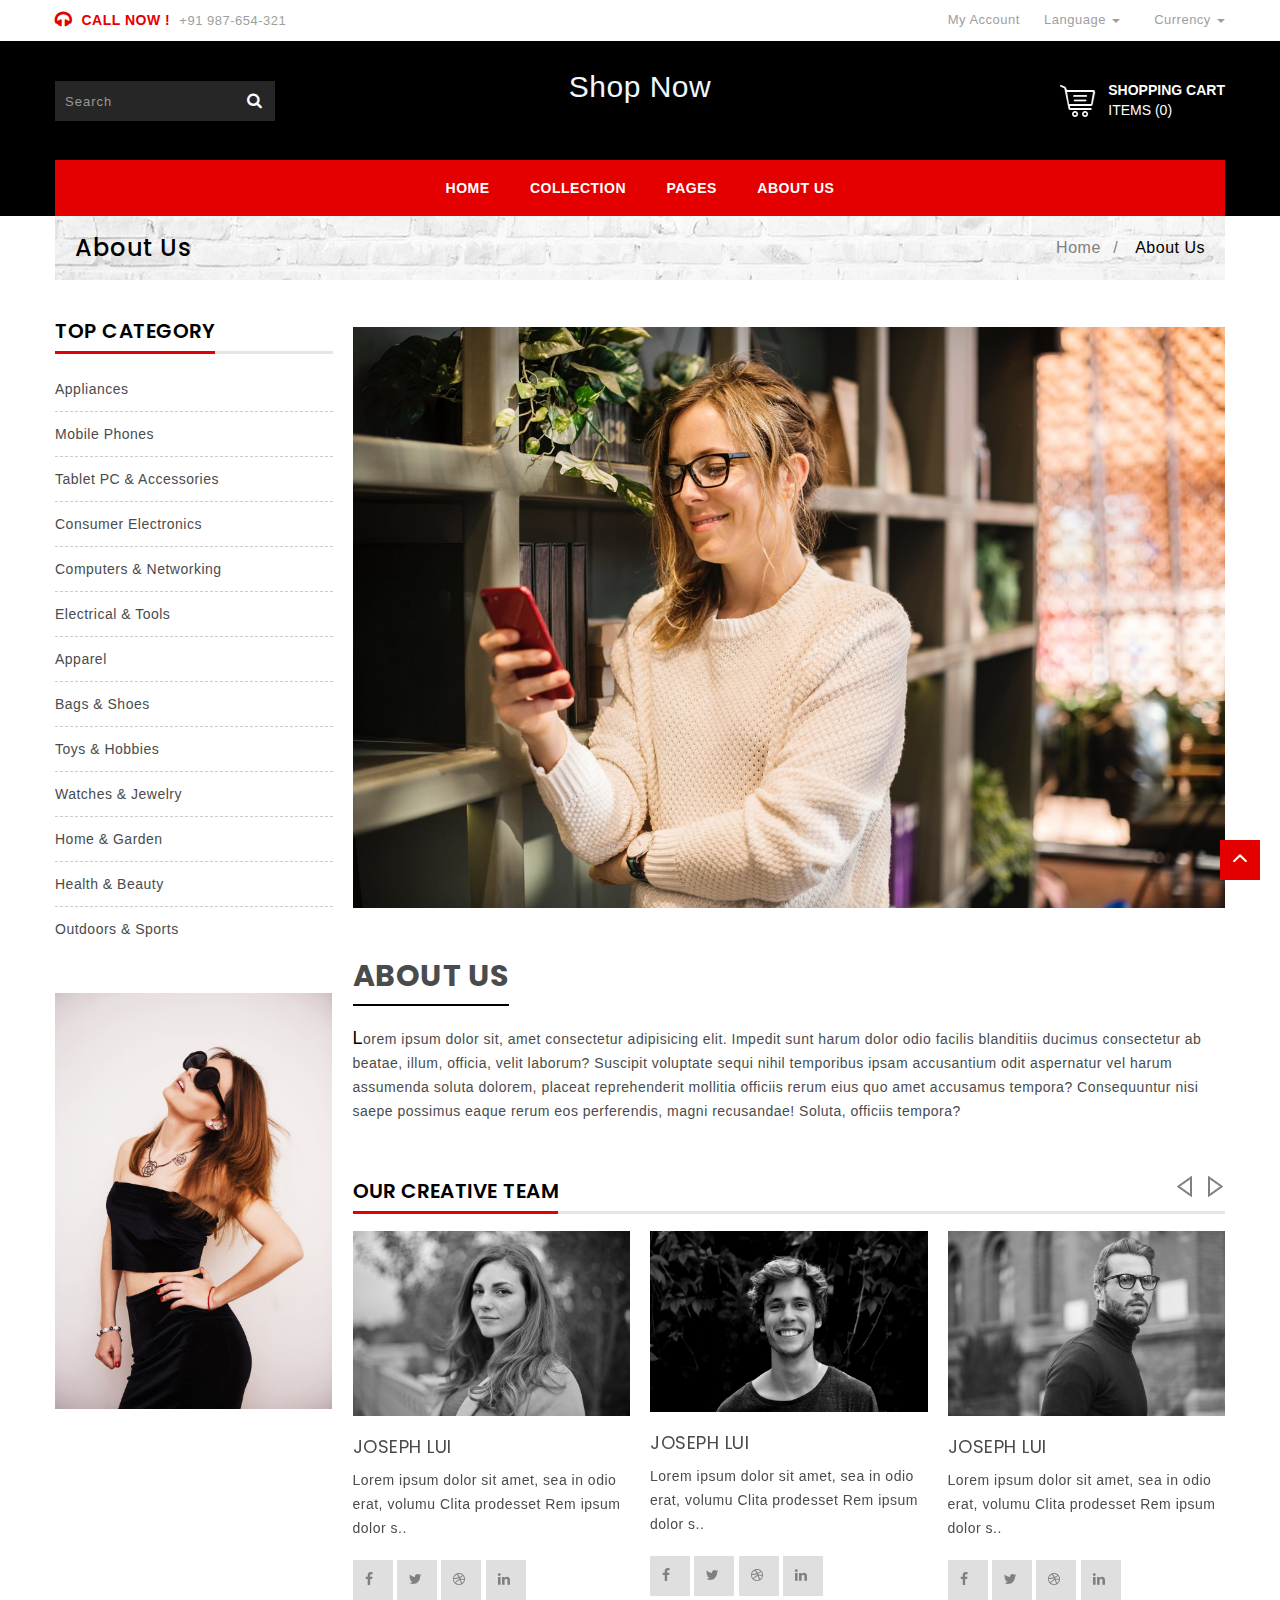
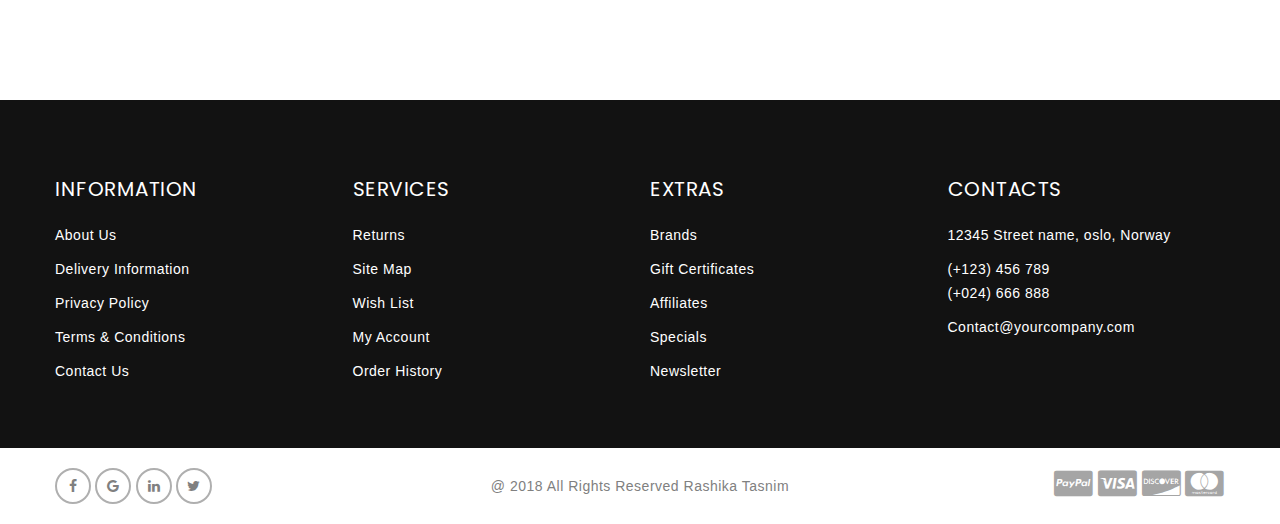
<file: about.html>
<!DOCTYPE html>
<!--[if (gte IE 9)|!(IE)]><!-->
<html lang="en">
<!--<![endif]-->

<head>
  <!-- =====  BASIC PAGE NEEDS  ===== -->
  <meta charset="utf-8">
  <title>Shopping site</title>
  <!-- =====  SEO MATE  ===== -->
  <meta http-equiv="X-UA-Compatible" content="IE=edge" />
  <meta name="description" content="">
  <meta name="keywords" content="">
  <meta name="distribution" content="global">
  <meta name="revisit-after" content="2 Days">
  <meta name="robots" content="ALL">
  <meta name="rating" content="8 YEARS">
  <meta name="Language" content="en-us">
  <meta name="GOOGLEBOT" content="NOARCHIVE">
  <!-- =====  MOBILE SPECIFICATION  ===== -->
  <meta name="viewport" content="width=device-width, initial-scale=1, maximum-scale=1">
  <meta name="viewport" content="width=device-width">
  <!-- =====  CSS  ===== -->
  <link rel="stylesheet" type="text/css" href="css/font-awesome.min.css" />
  <link rel="stylesheet" type="text/css" href="css/bootstrap.css" />
  <link rel="stylesheet" type="text/css" href="css/style.css">
  <link rel="stylesheet" type="text/css" href="css/magnific-popup.css">
  <link rel="stylesheet" type="text/css" href="css/owl.carousel.css">
  <link rel="apple-touch-icon" href="images/apple-touch-icon.png">
  <link rel="apple-touch-icon" sizes="72x72" href="images/apple-touch-icon-72x72.png">
  <link rel="apple-touch-icon" sizes="114x114" href="images/apple-touch-icon-114x114.png">
</head>

<body>
  <!-- =====  LODER  ===== -->
  <div class="loder"></div>
  <div class="wrapper">
    <!-- =====  HEADER START  ===== -->
    <header id="header">
      <div class="header-top">
        <div class="container">
          <div class="row">
            <div class="col-xs-12 col-sm-4">
              <div class="header-top-left">
                <div class="contact"><a href="#">Call now !</a> <span class="hidden-xs hidden-sm hidden-md">+91 987-654-321</span></div>
              </div>
            </div>
            <div class="col-xs-12 col-sm-8">
              <ul class="header-top-right text-right">
                <li class="account"><a href="login.html">My Account</a></li>
                <li class="language dropdown"> <span class="dropdown-toggle" id="dropdownMenu1" data-toggle="dropdown" aria-haspopup="true" aria-expanded="false" role="button">Language <span class="caret"></span> </span>
                  <ul class="dropdown-menu" aria-labelledby="dropdownMenu1">
                    <li><a href="#">English</a></li>
                    <li><a href="#">French</a></li>
                    <li><a href="#">German</a></li>
                  </ul>
                </li>
                <li class="currency dropdown"> <span class="dropdown-toggle" id="dropdownMenu12" data-toggle="dropdown" aria-haspopup="true" aria-expanded="false" role="button">Currency <span class="caret"></span> </span>
                  <ul class="dropdown-menu" aria-labelledby="dropdownMenu12">
                    <li><a href="#">€ Euro</a></li>
                    <li><a href="#">£ Pound Sterling</a></li>
                    <li><a href="#">$ US Dollar</a></li>
                  </ul>
                </li>
              </ul>
            </div>
          </div>
        </div>
      </div>
      <div class="header">
        <div class="container">
          <div class="row">
            <div class="col-xs-12 col-sm-4">
              <div class="main-search mt_40">
                <input id="search-input" name="search" value="" placeholder="Search" class="form-control input-lg" autocomplete="off" type="text">
                <span class="input-group-btn">
              <button type="button" class="btn btn-default btn-lg"><i class="fa fa-search"></i></button>
              </span> </div>
            </div>
            <div class="navbar-header col-xs-6 col-sm-4"> <a class="navbar-brand" href="index.html"><span style="color:aliceblue; font-size:30px">Shop Now</span> </a> </div>
            <div class="col-xs-6 col-sm-4 shopcart">
              <div id="cart" class="btn-group btn-block mtb_40">
                <button type="button" class="btn" data-target="#cart-dropdown" data-toggle="collapse" aria-expanded="true"><span id="shippingcart">Shopping cart</span><span id="cart-total">items (0)</span> </button>
              </div>
              <div id="cart-dropdown" class="cart-menu collapse">
                <ul>
                  <li>
                    <table class="table table-striped">
                      <tbody>
                        <tr>
                          <td class="text-center"><a href="#"><img src="images/home/macbook.jpeg" alt="iPod Classic" title="iPod Classic"></a></td>
                          <td class="text-left product-name"><a href="#">MacBook Pro</a> <span class="text-left price">$20.00</span>
                            <input class="cart-qty" name="product_quantity" min="1" value="1" type="number">
                          </td>
                          <td class="text-center"><a class="close-cart"><i class="fa fa-times-circle"></i></a></td>
                        </tr>
                        <tr>
                          <td class="text-center"><a href="#"><img src="images/home/macbook.jpeg" alt="iPod Classic" title="iPod Classic"></a></td>
                          <td class="text-left product-name"><a href="#">MacBook Pro</a> <span class="text-left price">$20.00</span>
                            <input class="cart-qty" name="product_quantity" min="1" value="1" type="number">
                          </td>
                          <td class="text-center"><a class="close-cart"><i class="fa fa-times-circle"></i></a></td>
                        </tr>
                      </tbody>
                    </table>
                  </li>
                  <li>
                    <table class="table">
                      <tbody>
                        <tr>
                          <td class="text-right"><strong>Sub-Total</strong></td>
                          <td class="text-right">$2,100.00</td>
                        </tr>
                        <tr>
                          <td class="text-right"><strong>Eco Tax (-2.00)</strong></td>
                          <td class="text-right">$2.00</td>
                        </tr>
                        <tr>
                          <td class="text-right"><strong>VAT (20%)</strong></td>
                          <td class="text-right">$20.00</td>
                        </tr>
                        <tr>
                          <td class="text-right"><strong>Total</strong></td>
                          <td class="text-right">$2,122.00</td>
                        </tr>
                      </tbody>
                    </table>
                  </li>
                  <li>
                    <form action="cart_page.html">
                      <input class="btn pull-left mt_10" value="View cart" type="submit">
                    </form>
                    <form action="checkout_page.html">
                      <input class="btn pull-right mt_10" value="Checkout" type="submit">
                    </form>
                  </li>
                </ul>
              </div>
            </div>
          </div>
          <nav class="navbar">
            <p>Menu</p>
            <button class="navbar-toggle" type="button" data-toggle="collapse" data-target=".js-navbar-collapse"> <span class="i-bar"><i class="fa fa-bars"></i></span></button>
            <div class="collapse navbar-collapse js-navbar-collapse">
              <ul id="menu" class="nav navbar-nav">
                <li> <a href="index.html">Home</a></li>
                <li class="dropdown mega-dropdown"> <a href="#" class="dropdown-toggle" data-toggle="dropdown">Collection </a>
                  <ul class="dropdown-menu mega-dropdown-menu row">
                    <li class="col-md-3">
                      <ul>
                        <li class="dropdown-header">Women's</li>
                        <li><a href="#">Unique Features</a></li>
                        <li><a href="#">Image Responsive</a></li>
                        <li><a href="#">Auto Carousel</a></li>
                        <li><a href="#">Newsletter Form</a></li>
                        <li><a href="#">Four columns</a></li>
                        <li><a href="#">Four columns</a></li>
                        <li><a href="#">Good Typography</a></li>
                      </ul>
                    </li>
                    <li class="col-md-3">
                      <ul>
                        <li class="dropdown-header">Man's</li>
                        <li><a href="#">Unique Features</a></li>
                        <li><a href="#">Image Responsive</a></li>
                        <li><a href="#">Four columns</a></li>
                        <li><a href="#">Auto Carousel</a></li>
                        <li><a href="#">Newsletter Form</a></li>
                        <li><a href="#">Four columns</a></li>
                        <li><a href="#">Good Typography</a></li>
                      </ul>
                    </li>
                    <li class="col-md-3">
                      <ul>
                        <li class="dropdown-header">Children's</li>
                        <li><a href="#">Unique Features</a></li>
                        <li><a href="#">Four columns</a></li>
                        <li><a href="#">Image Responsive</a></li>
                        <li><a href="#">Auto Carousel</a></li>
                        <li><a href="#">Newsletter Form</a></li>
                        <li><a href="#">Four columns</a></li>
                        <li><a href="#">Good Typography</a></li>
                      </ul>
                    </li>
                    <li class="col-md-3">
                      <ul>
                        <li id="myCarousel" class="carousel slide" data-ride="carousel">
                          <div class="carousel-inner">
                            <div class="item active"> <a href="#"><img src="images/home/menu-1.jpeg" class="img-responsive" alt="Banner1"></a></div>
                            <!-- End Item -->
                            <div class="item"> <a href="#"><img src="images/home/menu-2.jpeg" class="img-responsive" alt="Banner1"></a></div>
                            <!-- End Item -->
                            <div class="item"> <a href="#"><img src="images/home/menu-3.jpeg" class="img-responsive" alt="Banner1"></a></div>
                            <!-- End Item -->
                          </div>
                          <!-- End Carousel Inner -->
                        </li>
                        <!-- /.carousel -->
                      </ul>
                    </li>
                  </ul>
                </li>
                <li class="dropdown"> <a href="#" class="dropdown-toggle" data-toggle="dropdown">Pages </a>
                  <ul class="dropdown-menu">
                    <li> <a href="contact_us.html">Contact us</a></li>
                    <li> <a href="cart_page.html">Cart</a></li>
                    <li> <a href="checkout_page.html">Checkout</a></li>
                  </ul>
                </li>
                <li> <a href="about.html">About us</a></li>
              </ul>
            </div>
            <!-- /.nav-collapse -->
          </nav>
        </div>
      </div>
    </header>
    <!-- =====  HEADER END  ===== -->
    <!-- =====  CONTAINER START  ===== -->
    <div class="container">
      <div class="row ">
        <!-- =====  BANNER STRAT  ===== -->
        <div class="col-sm-12">
          <div class="breadcrumb ptb_20">
            <h1>About Us</h1>
            <ul>
              <li><a href="index.html">Home</a></li>
              <li class="active">About Us</li>
            </ul>
          </div>
        </div>
        <!-- =====  BREADCRUMB END===== -->
        <div id="column-left" class="col-sm-4 col-lg-3 hidden-xs">
          <div id="category-menu" class="navbar collapse in mb_40" aria-expanded="true" style="" role="button">
            <div class="nav-responsive">
              <div class="heading-part">
                <h2 class="main_title">Top category</h2>
              </div>
              <ul class="nav  main-navigation collapse in">
                <li><a href="#">Appliances</a></li>
                <li><a href="#">Mobile Phones</a></li>
                <li><a href="#">Tablet PC & Accessories</a></li>
                <li><a href="#">Consumer Electronics</a></li>
                <li><a href="#">Computers & Networking</a></li>
                <li><a href="#">Electrical & Tools</a></li>
                <li><a href="#">Apparel</a></li>
                <li><a href="#">Bags & Shoes</a></li>
                <li><a href="#">Toys & Hobbies</a></li>
                <li><a href="#">Watches & Jewelry</a></li>
                <li><a href="#">Home & Garden</a></li>
                <li><a href="#">Health & Beauty</a></li>
                <li><a href="#">Outdoors & Sports</a></li>
              </ul>
            </div>
          </div>
          <div class="left_banner left-sidebar-widget mt_30 mb_40"> <a href="#"><img src="images/left-banner-1.jpeg" alt="Left Banner" class="img-responsive" /></a> </div>
        </div>
        <div class="col-sm-8 col-lg-9 mtb_20">
          <!-- about  -->
          <div class="row">
            <div class="col-md-12">
              <figure> <img src="images/about-us.jpeg" alt="#"> </figure>
            </div>
            <div class="col-md-12">
              <div class="about-text">
                <div class="about-heading-wrap">
                  <h2 class="about-heading mb_20 mt_40 ptb_10"><b>About Us</b></h2>
                </div>
                <p> Lorem ipsum dolor sit, amet consectetur adipisicing elit. Impedit sunt harum dolor odio facilis blanditiis ducimus consectetur ab beatae, illum, officia, velit laborum? Suscipit voluptate sequi nihil temporibus ipsam accusantium odit aspernatur vel harum assumenda soluta dolorem, placeat reprehenderit mollitia officiis rerum eius quo amet accusamus tempora? Consequuntur nisi saepe possimus eaque rerum eos perferendis, magni recusandae! Soluta, officiis tempora?</p>
              </div>
            </div>
          </div>
          <!-- =====  product ===== -->
          <!--Team Carousel -->
          <div class="heading-part mb_10">
            <h2 class="main_title mt_50">Our Creative Team</h2>
          </div>
          <div class="team_grid box">
            <div class="team3col  owl-carousel">
              <div class="item team-detail">
                <div class="team-item-img"> <img src="images/teams/team-1.jpeg" alt="" /> </div>
                <div class="team-designation mt_20"></div>
                <h4 class="team-title  mtb_10">joseph Lui </h4>
                <p>Lorem ipsum dolor sit amet, sea in odio erat, volumu Clita prodesset Rem ipsum dolor s..</p>
                <ul class="social mt_20 mb_80">
                  <li><a href="https://www.facebook.com/" target="_blank"><i class="fa fa-facebook"></i></a></li>
                  <li><a href="https://www.twitter.com/" target="_blank"><i class="fa fa-twitter"></i></a></li>
                  <li><a href="https://www.dribbble.com/" target="_blank"><i class="fa fa-dribbble"></i></a></li>
                  <li><a href="https://www.dribbble.com/" target="_blank"><i class="fa fa-linkedin"></i></a></li>
                
                </ul>
              </div>
              <div class="item team-detail">
                <div class="team-item-img"> <img src="images/teams/team-2.jpeg" alt="" /> </div>
                <div class="team-designation mt_20"></div>
                <h4 class="team-title  mtb_10">joseph Lui </h4>
                <p>Lorem ipsum dolor sit amet, sea in odio erat, volumu Clita prodesset Rem ipsum dolor s..</p>
                <ul class="social mt_20 mb_80">
                  <li><a href="https://www.facebook.com/" target="_blank"><i class="fa fa-facebook"></i></a></li>
                  <li><a href="https://www.twitter.com/" target="_blank"><i class="fa fa-twitter"></i></a></li>
                  <li><a href="https://www.dribbble.com/" target="_blank"><i class="fa fa-dribbble"></i></a></li>
                  <li><a href="https://www.dribbble.com/" target="_blank"><i class="fa fa-linkedin"></i></a></li>
                 
                </ul>
              </div>
              <div class="item team-detail">
                <div class="team-item-img"> <img src="images/teams/team-3.jpeg" alt="" /> </div>
                <div class="team-designation mt_20"></div>
                <h4 class="team-title  mtb_10">joseph Lui </h4>
                <p>Lorem ipsum dolor sit amet, sea in odio erat, volumu Clita prodesset Rem ipsum dolor s..</p>
                <ul class="social mt_20 mb_80">
                  <li><a href="https://www.facebook.com/" target="_blank"><i class="fa fa-facebook"></i></a></li>
                  <li><a href="https://www.twitter.com/" target="_blank"><i class="fa fa-twitter"></i></a></li>
                  <li><a href="https://www.dribbble.com/" target="_blank"><i class="fa fa-dribbble"></i></a></li>
                  <li><a href="https://www.dribbble.com/" target="_blank"><i class="fa fa-linkedin"></i></a></li>
                </ul>
              </div>
              <div class="item team-detail">
                <div class="team-item-img"> <img src="images/teams/team-4.jpeg" alt="" /> </div>
                <div class="team-designation mt_20"></div>
                <h4 class="team-title  mtb_10">joseph Lui </h4>
                <p>Lorem ipsum dolor sit amet, sea in odio erat, volumu Clita prodesset Rem ipsum dolor s..</p>
                <ul class="social mt_20 mb_80">
                  <li><a href="https://www.facebook.com/" target="_blank"><i class="fa fa-facebook"></i></a></li>
                  <li><a href="https://www.twitter.com/" target="_blank"><i class="fa fa-twitter"></i></a></li>
                  <li><a href="https://www.dribbble.com/" target="_blank"><i class="fa fa-dribbble"></i></a></li>
                  <li><a href="https://www.dribbble.com/" target="_blank"><i class="fa fa-linkedin"></i></a></li>
                </ul>
              </div>
              <div class="item team-detail">
                <div class="team-item-img"> <img src="images/teams/team-5.jpeg" alt="" /> </div>
                <div class="team-designation mt_20"></div>
                <h4 class="team-title  mtb_10">joseph Lui </h4>
                <p>Lorem ipsum dolor sit amet, sea in odio erat, volumu Clita prodesset Rem ipsum dolor s..</p>
                <ul class="social mt_20 mb_80">
                  <li><a href="https://www.facebook.com/" target="_blank"><i class="fa fa-facebook"></i></a></li>
                  <li><a href="https://www.twitter.com/" target="_blank"><i class="fa fa-twitter"></i></a></li>
                  <li><a href="https://www.dribbble.com/" target="_blank"><i class="fa fa-dribbble"></i></a></li>
                  <li><a href="https://www.dribbble.com/" target="_blank"><i class="fa fa-linkedin"></i></a></li>
              </div>
            </div>
            <!--End Team Carousel -->
          </div>
        </div>
      </div>
    </div>
  </div>
  <!-- Single Blog  -->
  <!-- End Blog   -->
  <!-- =====  CONTAINER END  ===== -->
  <!-- =====  FOOTER START  ===== -->
  <div class="footer pt_60">
    <div class="container">
      <div class="row">
        <div class="col-md-3 footer-block">
          <h6 class="footer-title ptb_20">Information</h6>
          <ul>
            <li><a href="#">About Us</a></li>
            <li><a href="#">Delivery Information</a></li>
            <li><a href="#">Privacy Policy</a></li>
            <li><a href="#">Terms & Conditions</a></li>
            <li><a href="contact.html">Contact Us</a></li>
          </ul>
        </div>
        <div class="col-md-3 footer-block">
          <h6 class="footer-title ptb_20">Services</h6>
          <ul>
            <li><a href="#">Returns</a></li>
            <li><a href="#">Site Map</a></li>
            <li><a href="#">Wish List</a></li>
            <li><a href="#">My Account</a></li>
            <li><a href="#">Order History</a></li>
          </ul>
        </div>
        <div class="col-md-3 footer-block">
          <h6 class="footer-title ptb_20">Extras</h6>
          <ul>
            <li><a href="#">Brands</a></li>
            <li><a href="#">Gift Certificates</a></li>
            <li><a href="#">Affiliates</a></li>
            <li><a href="#">Specials</a></li>
            <li><a href="#">Newsletter</a></li>
          </ul>
        </div>
        <div class="col-md-3 footer-block">
          <h6 class="footer-title ptb_20">Contacts</h6>
          <ul>
            <li> 12345 Street name, oslo, Norway</li>
            <li>(+123) 456 789
              <br> (+024) 666 888</li>
            <li>Contact@yourcompany.com</li>
          </ul>
        </div>
      </div>
    </div>
    <div class="footer-bottom mt_60 ptb_20">
      <div class="container">
        <div class="row">
          <div class="col-sm-4">
            <div class="social_icon">
              <ul>
                <li><a href="#"><i class="fa fa-facebook"></i></a></li>
                <li><a href="#"><i class="fa fa-google"></i></a></li>
                <li><a href="#"><i class="fa fa-linkedin"></i></a></li>
                <li><a href="#"><i class="fa fa-twitter"></i></a></li>
              </ul>
            </div>
          </div>
          <div class="col-sm-4">
            <div class="copyright-part text-center">@ 2018 All Rights Reserved Rashika Tasnim</div>
          </div>
          <div class="col-sm-4">
            <div class="payment-icon text-right">
              <ul>
                <li><i class="fa fa-cc-paypal "></i></li>
                <li><i class="fa fa-cc-visa"></i></li>
                <li><i class="fa fa-cc-discover"></i></li>
                <li><i class="fa fa-cc-mastercard"></i></li>
              </ul>
            </div>
          </div>
        </div>
      </div>
    </div>
  </div>
  <!-- =====  FOOTER END  ===== -->
  <a id="scrollup"></a>
  <script src="js/jQuery_v3.1.1.min.js"></script>
  <script src="js/owl.carousel.min.js"></script>
  <script src="js/bootstrap.min.js"></script>
  <script src="js/jquery.magnific-popup.js"></script>
  <script src="js/custom.js"></script>
</body>

</html>
</file>
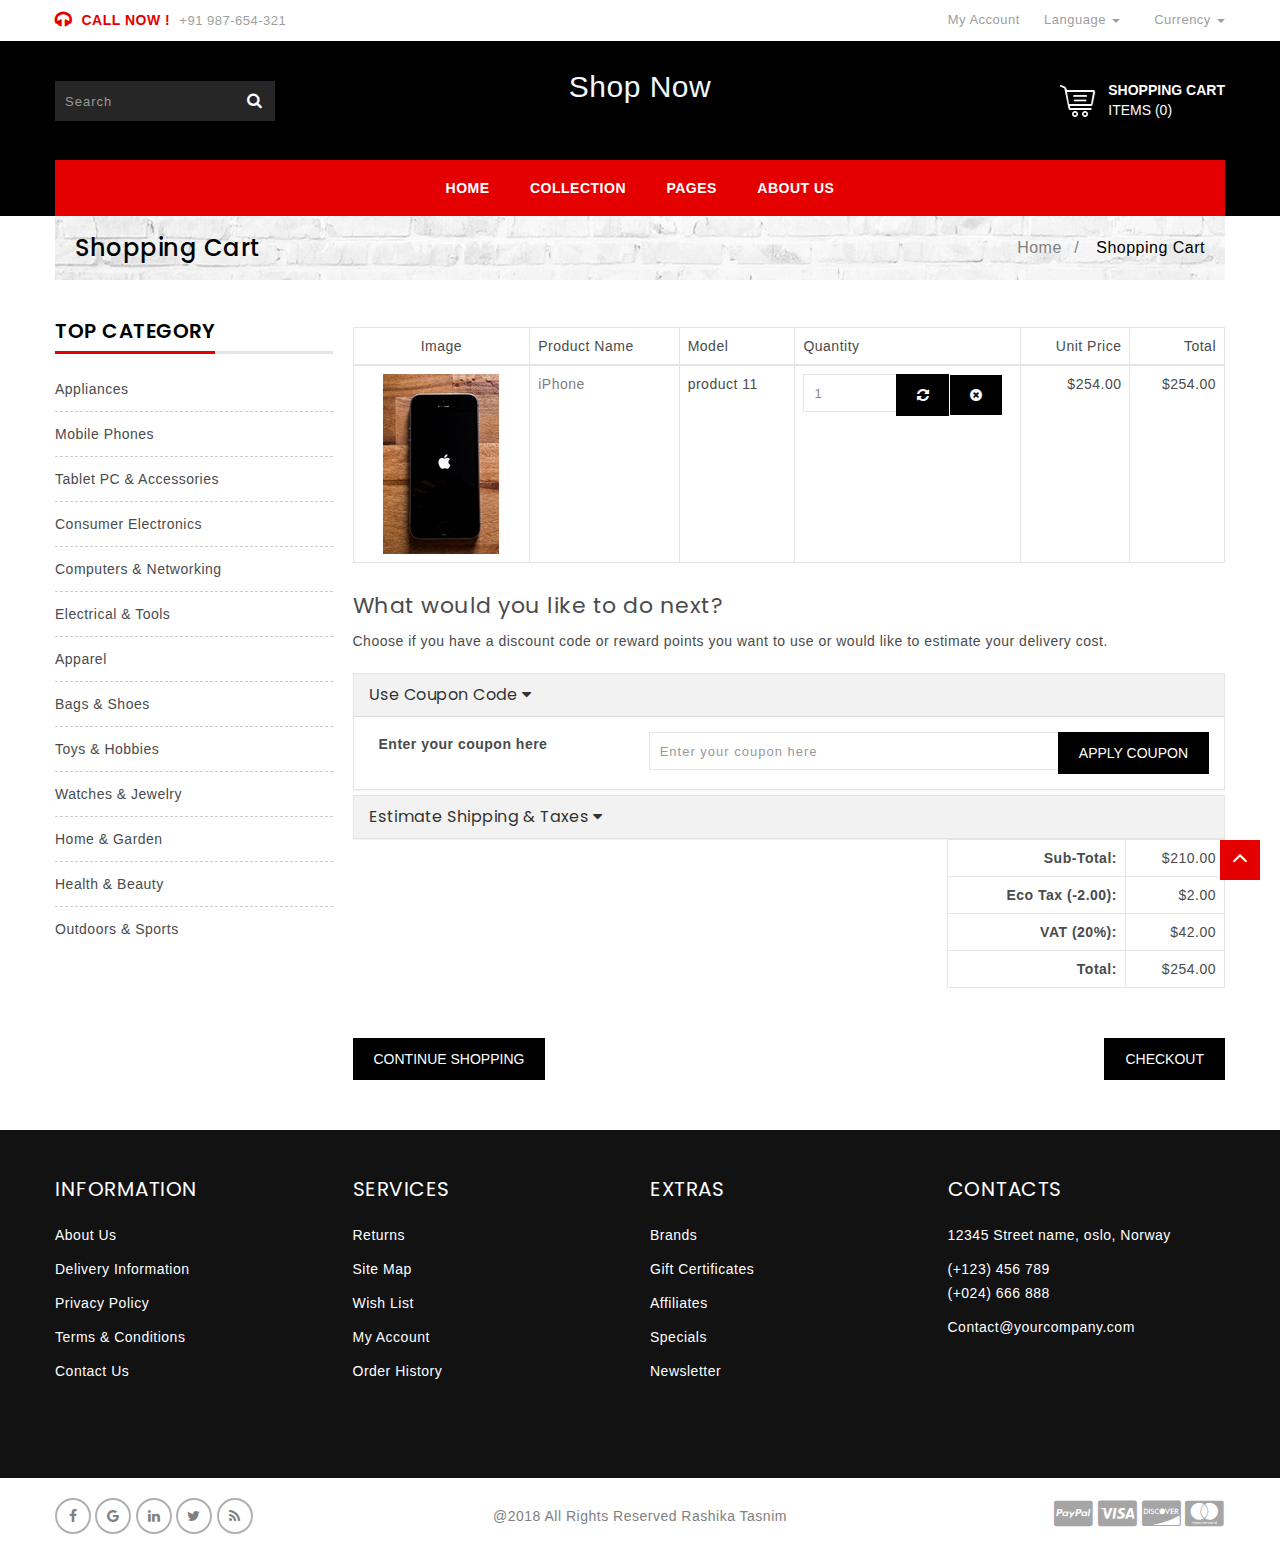
<file: cart_page.html>
<!DOCTYPE html>
<!--[if (gte IE 9)|!(IE)]><!-->
<html lang="en">
<!--<![endif]-->

<head>
  <!-- =====  BASIC PAGE NEEDS  ===== -->
  <meta charset="utf-8">
  <title>Shopping site</title>
  <!-- =====  SEO MATE  ===== -->
  <meta http-equiv="X-UA-Compatible" content="IE=edge" />
  <meta name="description" content="">
  <meta name="keywords" content="">
  <meta name="distribution" content="global">
  <meta name="robots" content="ALL">
  <meta name="Language" content="en-us">
  <meta name="GOOGLEBOT" content="NOARCHIVE">
  <!-- =====  MOBILE SPECIFICATION  ===== -->
  <meta name="viewport" content="width=device-width, initial-scale=1, maximum-scale=1">
  <meta name="viewport" content="width=device-width">
  <!-- =====  CSS  ===== -->
  <link rel="stylesheet" type="text/css" href="css/font-awesome.min.css" />
  <link rel="stylesheet" type="text/css" href="css/bootstrap.css" />
  <link rel="stylesheet" type="text/css" href="css/style.css">
  <link rel="stylesheet" type="text/css" href="css/magnific-popup.css">
  <link rel="stylesheet" type="text/css" href="css/owl.carousel.css">
  <link rel="apple-touch-icon" href="images/apple-touch-icon.png">
  <link rel="apple-touch-icon" sizes="72x72" href="images/apple-touch-icon-72x72.png">
  <link rel="apple-touch-icon" sizes="114x114" href="images/apple-touch-icon-114x114.png">
</head>

<body>
  <!-- =====  LODER  ===== -->
  <div class="loder"></div>
  <div class="wrapper">
    <!-- =====  HEADER START  ===== -->
    <header id="header">
      <div class="header-top">
        <div class="container">
          <div class="row">
            <div class="col-xs-12 col-sm-4">
              <div class="header-top-left">
                <div class="contact"><a href="#">Call now !</a> <span class="hidden-xs hidden-sm hidden-md">+91 987-654-321</span></div>
              </div>
            </div>
            <div class="col-xs-12 col-sm-8">
              <ul class="header-top-right text-right">
                <li class="account"><a href="login.html">My Account</a></li>
                <li class="language dropdown"> <span class="dropdown-toggle" id="dropdownMenu1" data-toggle="dropdown" aria-haspopup="true" aria-expanded="false" role="button">Language <span class="caret"></span> </span>
                  <ul class="dropdown-menu" aria-labelledby="dropdownMenu1">
                    <li><a href="#">English</a></li>
                    <li><a href="#">French</a></li>
                    <li><a href="#">German</a></li>
                  </ul>
                </li>
                <li class="currency dropdown"> <span class="dropdown-toggle" id="dropdownMenu12" data-toggle="dropdown" aria-haspopup="true" aria-expanded="false" role="button">Currency <span class="caret"></span> </span>
                  <ul class="dropdown-menu" aria-labelledby="dropdownMenu12">
                    <li><a href="#">€ Euro</a></li>
                    <li><a href="#">£ Pound Sterling</a></li>
                    <li><a href="#">$ US Dollar</a></li>
                  </ul>
                </li>
              </ul>
            </div>
          </div>
        </div>
      </div>
      <div class="header">
        <div class="container">
          <div class="row">
            <div class="col-xs-12 col-sm-4">
              <div class="main-search mt_40">
                <input id="search-input" name="search" value="" placeholder="Search" class="form-control input-lg" autocomplete="off" type="text">
                <span class="input-group-btn">
            <button type="button" class="btn btn-default btn-lg"><i class="fa fa-search"></i></button>
            </span> </div>
            </div>
            <div class="navbar-header col-xs-6 col-sm-4"> <a class="navbar-brand" href="index.html"><span style="color:aliceblue; font-size:30px">Shop Now</span> </a> </div>
            <div class="col-xs-6 col-sm-4 shopcart">
              <div id="cart" class="btn-group btn-block mtb_40">
                <button type="button" class="btn" data-target="#cart-dropdown" data-toggle="collapse" aria-expanded="true"><span id="shippingcart">Shopping cart</span><span id="cart-total">items (0)</span> </button>
              </div>
              <div id="cart-dropdown" class="cart-menu collapse">
                <ul>
                  <li>
                    <table class="table table-striped">
                      <tbody>
                        <tr>
                          <td class="text-center"><a href="#"><img src="images/home/macbook.jpeg" alt="iPod Classic" title="iPod Classic"></a></td>
                          <td class="text-left product-name"><a href="#">MacBook Pro</a> <span class="text-left price">$20.00</span>
                            <input class="cart-qty" name="product_quantity" min="1" value="1" type="number">
                          </td>
                          <td class="text-center"><a class="close-cart"><i class="fa fa-times-circle"></i></a></td>
                        </tr>
                        <tr>
                          <td class="text-center"><a href="#"><img src="images/home/macbook.jpeg" alt="iPod Classic" title="iPod Classic"></a></td>
                          <td class="text-left product-name"><a href="#">MacBook Pro</a> <span class="text-left price">$20.00</span>
                            <input class="cart-qty" name="product_quantity" min="1" value="1" type="number">
                          </td>
                          <td class="text-center"><a class="close-cart"><i class="fa fa-times-circle"></i></a></td>
                        </tr>
                      </tbody>
                    </table>
                  </li>
                  <li>
                    <table class="table">
                      <tbody>
                        <tr>
                          <td class="text-right"><strong>Sub-Total</strong></td>
                          <td class="text-right">$2,100.00</td>
                        </tr>
                        <tr>
                          <td class="text-right"><strong>Eco Tax (-2.00)</strong></td>
                          <td class="text-right">$2.00</td>
                        </tr>
                        <tr>
                          <td class="text-right"><strong>VAT (20%)</strong></td>
                          <td class="text-right">$20.00</td>
                        </tr>
                        <tr>
                          <td class="text-right"><strong>Total</strong></td>
                          <td class="text-right">$2,122.00</td>
                        </tr>
                      </tbody>
                    </table>
                  </li>
                  <li>
                    <form action="cart_page.html">
                      <input class="btn pull-left mt_10" value="View cart" type="submit">
                    </form>
                    <form action="checkout_page.html">
                      <input class="btn pull-right mt_10" value="Checkout" type="submit">
                    </form>
                  </li>
                </ul>
              </div>
            </div>
          </div>
          <nav class="navbar">
            <p>Menu</p>
            <button class="navbar-toggle" type="button" data-toggle="collapse" data-target=".js-navbar-collapse"> <span class="i-bar"><i class="fa fa-bars"></i></span></button>
            <div class="collapse navbar-collapse js-navbar-collapse">
              <ul id="menu" class="nav navbar-nav">
                <li> <a href="index.html">Home</a></li>
                <li class="dropdown mega-dropdown"> <a href="#" class="dropdown-toggle" data-toggle="dropdown">Collection </a>
                  <ul class="dropdown-menu mega-dropdown-menu row">
                    <li class="col-md-3">
                      <ul>
                        <li class="dropdown-header">Women's</li>
                        <li><a href="#">Unique Features</a></li>
                        <li><a href="#">Image Responsive</a></li>
                        <li><a href="#">Auto Carousel</a></li>
                        <li><a href="#">Newsletter Form</a></li>
                        <li><a href="#">Four columns</a></li>
                        <li><a href="#">Four columns</a></li>
                        <li><a href="#">Good Typography</a></li>
                      </ul>
                    </li>
                    <li class="col-md-3">
                      <ul>
                        <li class="dropdown-header">Man's</li>
                        <li><a href="#">Unique Features</a></li>
                        <li><a href="#">Image Responsive</a></li>
                        <li><a href="#">Four columns</a></li>
                        <li><a href="#">Auto Carousel</a></li>
                        <li><a href="#">Newsletter Form</a></li>
                        <li><a href="#">Four columns</a></li>
                        <li><a href="#">Good Typography</a></li>
                      </ul>
                    </li>
                    <li class="col-md-3">
                      <ul>
                        <li class="dropdown-header">Children's</li>
                        <li><a href="#">Unique Features</a></li>
                        <li><a href="#">Four columns</a></li>
                        <li><a href="#">Image Responsive</a></li>
                        <li><a href="#">Auto Carousel</a></li>
                        <li><a href="#">Newsletter Form</a></li>
                        <li><a href="#">Four columns</a></li>
                        <li><a href="#">Good Typography</a></li>
                      </ul>
                    </li>
                    <li class="col-md-3">
                      <ul>
                        <li id="myCarousel" class="carousel slide" data-ride="carousel">
                          <div class="carousel-inner">
                            <div class="item active"> <a href="#"><img src="images/home/menu-1.jpeg" class="img-responsive" alt="Banner1"></a></div>
                            <!-- End Item -->
                            <div class="item"> <a href="#"><img src="images/home/menu-2.jpeg" class="img-responsive" alt="Banner1"></a></div>
                            <!-- End Item -->
                            <div class="item"> <a href="#"><img src="images/home/menu-3.jpeg" class="img-responsive" alt="Banner1"></a></div>
                            <!-- End Item -->
                          </div>
                          <!-- End Carousel Inner -->
                        </li>
                        <!-- /.carousel -->
                      </ul>
                    </li>
                  </ul>
                </li>
                <li class="dropdown"> <a href="#" class="dropdown-toggle" data-toggle="dropdown">Pages </a>
                  <ul class="dropdown-menu">
                    <li> <a href="contact_us.html">Contact us</a></li>
                    <li> <a href="cart_page.html">Cart</a></li>
                    <li> <a href="checkout_page.html">Checkout</a></li>
                  </ul>
                </li>
                <li> <a href="about.html">About us</a></li>
              </ul>
            </div>
            <!-- /.nav-collapse -->
          </nav>
        </div>
      </div>
    </header>
    <!-- =====  HEADER END  ===== -->
    <!-- =====  CONTAINER START  ===== -->
    <div class="container">
      <div class="row ">
        <!-- =====  BANNER STRAT  ===== -->
        <div class="col-sm-12">
          <div class="breadcrumb ptb_20">
            <h1>Shopping Cart</h1>
            <ul>
              <li><a href="index.html">Home</a></li>
              <li class="active">Shopping Cart</li>
            </ul>
          </div>
        </div>
        <!-- =====  BREADCRUMB END===== -->
        <div id="column-left" class="col-sm-4 col-lg-3 hidden-xs">
          <div id="category-menu" class="navbar collapse in mb_40" aria-expanded="true" style="" role="button">
            <div class="nav-responsive">
              <div class="heading-part">
                <h2 class="main_title">Top category</h2>
              </div>
              <ul class="nav  main-navigation collapse in">
                <li><a href="#">Appliances</a></li>
                <li><a href="#">Mobile Phones</a></li>
                <li><a href="#">Tablet PC & Accessories</a></li>
                <li><a href="#">Consumer Electronics</a></li>
                <li><a href="#">Computers & Networking</a></li>
                <li><a href="#">Electrical & Tools</a></li>
                <li><a href="#">Apparel</a></li>
                <li><a href="#">Bags & Shoes</a></li>
                <li><a href="#">Toys & Hobbies</a></li>
                <li><a href="#">Watches & Jewelry</a></li>
                <li><a href="#">Home & Garden</a></li>
                <li><a href="#">Health & Beauty</a></li>
                <li><a href="#">Outdoors & Sports</a></li>
              </ul>
            </div>
          </div>
        </div>
        <div class="col-sm-8 col-lg-9 mtb_20">
          <form enctype="multipart/form-data" method="post" action="#">
            <div class="table-responsive">
              <table class="table table-bordered">
                <thead>
                  <tr>
                    <td class="text-center">Image</td>
                    <td class="text-left">Product Name</td>
                    <td class="text-left">Model</td>
                    <td class="text-left">Quantity</td>
                    <td class="text-right">Unit Price</td>
                    <td class="text-right">Total</td>
                  </tr>
                </thead>
                <tbody>
                  <tr>
                    <td class="text-center"><a href="#"><img src="images/home/iphone.jpeg" alt="iPod Classic" title="iPod Classic"></a></td>
                    <td class="text-left"><a href="product.html">iPhone</a></td>
                    <td class="text-left">product 11</td>
                    <td class="text-left">
                      <div style="max-width: 200px;" class="input-group btn-block">
                        <input type="text" class="form-control quantity" size="1" value="1" name="quantity">
                        <span class="input-group-btn">
                      <button class="btn" title="" data-toggle="tooltip" type="submit" data-original-title="Update"><i class="fa fa-refresh"></i></button>
                      <button  class="btn btn-danger" title="" data-toggle="tooltip" type="button" data-original-title="Remove"><i class="fa fa-times-circle"></i></button>
                      </span></div>
                    </td>
                    <td class="text-right">$254.00</td>
                    <td class="text-right">$254.00</td>
                  </tr>
                </tbody>
              </table>
            </div>
          </form>
          <h3 class="mtb_10">What would you like to do next?</h3>
          <p>Choose if you have a discount code or reward points you want to use or would like to estimate your delivery cost.</p>
          <div class="panel-group mt_20" id="accordion">
            <div class="panel panel-default pull-left">
              <div class="panel-heading">
                <h4 class="panel-title"> <a data-toggle="collapse" data-parent="#accordion" href="#collapseOne">Use Coupon Code <i class="fa fa-caret-down"></i></a></h4>
              </div>
              <div id="collapseOne" class="panel-collapse collapse in">
                <div class="panel-body">
                  <label for="input-coupon" class="col-sm-4 control-label">Enter your coupon here</label>
                  <div class="input-group">
                    <input type="text" class="form-control" id="input-coupon" placeholder="Enter your coupon here" value="" name="coupon">
                    <span class="input-group-btn">
                  <input type="button" class="btn" data-loading-text="Loading..." id="button-coupon" value="Apply Coupon">
                  </span> </div>
                </div>
              </div>
            </div>
            
            <div class="panel panel-default pull-left">
              <div class="panel-heading">
                <h4 class="panel-title"> <a data-toggle="collapse" data-parent="#accordion" href="#collapseThree">Estimate Shipping &amp; Taxes <i class="fa fa-caret-down"></i></a> </h4>
              </div>
              <div id="collapseThree" class="panel-collapse collapse">
                <div class="panel-body">
                  <p>Enter your destination to get a shipping estimate.</p>
                  <form class="form-horizontal">
                    <div class="form-group required">
                      <label for="input-country" class="col-sm-2 control-label">Country</label>
                      <div class="col-sm-10">
                        <select class="form-control" id="input-country" name="country_id">
                          <option value=""> --- Please Select --- </option>
                          <option value="244">Aaland Islands</option>
                          <option value="1">Afghanistan</option>
                          <option value="2">Albania</option>
                          <option value="3">Algeria</option>
                          <option value="4">American Samoa</option>
                          <option value="5">Andorra</option>
                          <option value="6">Angola</option>
                          <option value="7">Anguilla</option>
                          <option value="8">Antarctica</option>
                          <option value="9">Antigua and Barbuda</option>
                          <option value="10">Argentina</option>
                          <option value="11">Armenia</option>
                          <option value="12">Aruba</option>
                          <option value="252">Ascension Island (British)</option>
                          <option value="13">Australia</option>
                          <option value="14">Austria</option>
                          <option value="15">Azerbaijan</option>
                          <option value="16">Bahamas</option>
                          <option value="17">Bahrain</option>
                          <option value="18">Bangladesh</option>
                          <option value="19">Barbados</option>
                          <option value="20">Belarus</option>
                          <option value="21">Belgium</option>
                          <option value="22">Belize</option>
                          <option value="23">Benin</option>
                          <option value="24">Bermuda</option>
                          <option value="25">Bhutan</option>
                          <option value="26">Bolivia</option>
                          <option value="245">Bonaire, Sint Eustatius and Saba</option>
                          <option value="27">Bosnia and Herzegovina</option>
                          <option value="28">Botswana</option>
                          <option value="29">Bouvet Island</option>
                          <option value="30">Brazil</option>
                          <option value="31">British Indian Ocean Territory</option>
                          <option value="32">Brunei Darussalam</option>
                          <option value="33">Bulgaria</option>
                          <option value="34">Burkina Faso</option>
                          <option value="35">Burundi</option>
                          <option value="36">Cambodia</option>
                          <option value="37">Cameroon</option>
                          <option value="38">Canada</option>
                          <option value="251">Canary Islands</option>
                          <option value="39">Cape Verde</option>
                          <option value="40">Cayman Islands</option>
                          <option value="41">Central African Republic</option>
                          <option value="42">Chad</option>
                          <option value="43">Chile</option>
                          <option value="44">China</option>
                          <option value="45">Christmas Island</option>
                          <option value="46">Cocos (Keeling) Islands</option>
                          <option value="47">Colombia</option>
                          <option value="48">Comoros</option>
                          <option value="49">Congo</option>
                          <option value="50">Cook Islands</option>
                          <option value="51">Costa Rica</option>
                          <option value="52">Cote D'Ivoire</option>
                          <option value="53">Croatia</option>
                          <option value="54">Cuba</option>
                          <option value="246">Curacao</option>
                          <option value="55">Cyprus</option>
                          <option value="56">Czech Republic</option>
                          <option value="237">Democratic Republic of Congo</option>
                          <option value="57">Denmark</option>
                          <option value="58">Djibouti</option>
                          <option value="59">Dominica</option>
                          <option value="60">Dominican Republic</option>
                          <option value="61">East Timor</option>
                          <option value="62">Ecuador</option>
                          <option value="63">Egypt</option>
                          <option value="64">El Salvador</option>
                          <option value="65">Equatorial Guinea</option>
                          <option value="66">Eritrea</option>
                          <option value="67">Estonia</option>
                          <option value="68">Ethiopia</option>
                          <option value="69">Falkland Islands (Malvinas)</option>
                          <option value="70">Faroe Islands</option>
                          <option value="71">Fiji</option>
                          <option value="72">Finland</option>
                          <option value="74">France, Metropolitan</option>
                          <option value="75">French Guiana</option>
                          <option value="76">French Polynesia</option>
                          <option value="77">French Southern Territories</option>
                          <option value="126">FYROM</option>
                          <option value="78">Gabon</option>
                          <option value="79">Gambia</option>
                          <option value="80">Georgia</option>
                          <option value="81">Germany</option>
                          <option value="82">Ghana</option>
                          <option value="83">Gibraltar</option>
                          <option value="84">Greece</option>
                          <option value="85">Greenland</option>
                          <option value="86">Grenada</option>
                          <option value="87">Guadeloupe</option>
                          <option value="88">Guam</option>
                          <option value="89">Guatemala</option>
                          <option value="256">Guernsey</option>
                          <option value="90">Guinea</option>
                          <option value="91">Guinea-Bissau</option>
                          <option value="92">Guyana</option>
                          <option value="93">Haiti</option>
                          <option value="94">Heard and Mc Donald Islands</option>
                          <option value="95">Honduras</option>
                          <option value="96">Hong Kong</option>
                          <option value="97">Hungary</option>
                          <option value="98">Iceland</option>
                          <option value="99">India</option>
                          <option value="100">Indonesia</option>
                          <option value="101">Iran (Islamic Republic of)</option>
                          <option value="102">Iraq</option>
                          <option value="103">Ireland</option>
                          <option value="254">Isle of Man</option>
                          <option value="104">Israel</option>
                          <option value="105">Italy</option>
                          <option value="106">Jamaica</option>
                          <option value="107">Japan</option>
                          <option value="257">Jersey</option>
                          <option value="108">Jordan</option>
                          <option value="109">Kazakhstan</option>
                          <option value="110">Kenya</option>
                          <option value="111">Kiribati</option>
                          <option value="113">Korea, Republic of</option>
                          <option value="253">Kosovo, Republic of</option>
                          <option value="114">Kuwait</option>
                          <option value="115">Kyrgyzstan</option>
                          <option value="116">Lao People's Democratic Republic</option>
                          <option value="117">Latvia</option>
                          <option value="118">Lebanon</option>
                          <option value="119">Lesotho</option>
                          <option value="120">Liberia</option>
                          <option value="121">Libyan Arab Jamahiriya</option>
                          <option value="122">Liechtenstein</option>
                          <option value="123">Lithuania</option>
                          <option value="124">Luxembourg</option>
                          <option value="125">Macau</option>
                          <option value="127">Madagascar</option>
                          <option value="128">Malawi</option>
                          <option value="129">Malaysia</option>
                          <option value="130">Maldives</option>
                          <option value="131">Mali</option>
                          <option value="132">Malta</option>
                          <option value="133">Marshall Islands</option>
                          <option value="134">Martinique</option>
                          <option value="135">Mauritania</option>
                          <option value="136">Mauritius</option>
                          <option value="137">Mayotte</option>
                          <option value="138">Mexico</option>
                          <option value="139">Micronesia, Federated States of</option>
                          <option value="140">Moldova, Republic of</option>
                          <option value="141">Monaco</option>
                          <option value="142">Mongolia</option>
                          <option value="242">Montenegro</option>
                          <option value="143">Montserrat</option>
                          <option value="144">Morocco</option>
                          <option value="145">Mozambique</option>
                          <option value="146">Myanmar</option>
                          <option value="147">Namibia</option>
                          <option value="148">Nauru</option>
                          <option value="149">Nepal</option>
                          <option value="150">Netherlands</option>
                          <option value="151">Netherlands Antilles</option>
                          <option value="152">New Caledonia</option>
                          <option value="153">New Zealand</option>
                          <option value="154">Nicaragua</option>
                          <option value="155">Niger</option>
                          <option value="156">Nigeria</option>
                          <option value="157">Niue</option>
                          <option value="158">Norfolk Island</option>
                          <option value="112">North Korea</option>
                          <option value="159">Northern Mariana Islands</option>
                          <option value="160">Norway</option>
                          <option value="161">Oman</option>
                          <option value="162">Pakistan</option>
                          <option value="163">Palau</option>
                          <option value="247">Palestinian Territory, Occupied</option>
                          <option value="164">Panama</option>
                          <option value="165">Papua New Guinea</option>
                          <option value="166">Paraguay</option>
                          <option value="167">Peru</option>
                          <option value="168">Philippines</option>
                          <option value="169">Pitcairn</option>
                          <option value="170">Poland</option>
                          <option value="171">Portugal</option>
                          <option value="172">Puerto Rico</option>
                          <option value="173">Qatar</option>
                          <option value="174">Reunion</option>
                          <option value="175">Romania</option>
                          <option value="176">Russian Federation</option>
                          <option value="177">Rwanda</option>
                          <option value="178">Saint Kitts and Nevis</option>
                          <option value="179">Saint Lucia</option>
                          <option value="180">Saint Vincent and the Grenadines</option>
                          <option value="181">Samoa</option>
                          <option value="182">San Marino</option>
                          <option value="183">Sao Tome and Principe</option>
                          <option value="184">Saudi Arabia</option>
                          <option value="185">Senegal</option>
                          <option value="243">Serbia</option>
                          <option value="186">Seychelles</option>
                          <option value="187">Sierra Leone</option>
                          <option value="188">Singapore</option>
                          <option value="189">Slovak Republic</option>
                          <option value="190">Slovenia</option>
                          <option value="191">Solomon Islands</option>
                          <option value="192">Somalia</option>
                          <option value="193">South Africa</option>
                          <option value="194">South Georgia &amp; South Sandwich Islands</option>
                          <option value="248">South Sudan</option>
                          <option value="195">Spain</option>
                          <option value="196">Sri Lanka</option>
                          <option value="249">St. Barthelemy</option>
                          <option value="197">St. Helena</option>
                          <option value="250">St. Martin (French part)</option>
                          <option value="198">St. Pierre and Miquelon</option>
                          <option value="199">Sudan</option>
                          <option value="200">Suriname</option>
                          <option value="201">Svalbard and Jan Mayen Islands</option>
                          <option value="202">Swaziland</option>
                          <option value="203">Sweden</option>
                          <option value="204">Switzerland</option>
                          <option value="205">Syrian Arab Republic</option>
                          <option value="206">Taiwan</option>
                          <option value="207">Tajikistan</option>
                          <option value="208">Tanzania, United Republic of</option>
                          <option value="209">Thailand</option>
                          <option value="210">Togo</option>
                          <option value="211">Tokelau</option>
                          <option value="212">Tonga</option>
                          <option value="213">Trinidad and Tobago</option>
                          <option value="255">Tristan da Cunha</option>
                          <option value="214">Tunisia</option>
                          <option value="215">Turkey</option>
                          <option value="216">Turkmenistan</option>
                          <option value="217">Turks and Caicos Islands</option>
                          <option value="218">Tuvalu</option>
                          <option value="219">Uganda</option>
                          <option value="220">Ukraine</option>
                          <option value="221">United Arab Emirates</option>
                          <option selected="selected" value="222">United Kingdom</option>
                          <option value="223">United States</option>
                          <option value="224">United States Minor Outlying Islands</option>
                          <option value="225">Uruguay</option>
                          <option value="226">Uzbekistan</option>
                          <option value="227">Vanuatu</option>
                          <option value="228">Vatican City State (Holy See)</option>
                          <option value="229">Venezuela</option>
                          <option value="230">Viet Nam</option>
                          <option value="231">Virgin Islands (British)</option>
                          <option value="232">Virgin Islands (U.S.)</option>
                          <option value="233">Wallis and Futuna Islands</option>
                          <option value="234">Western Sahara</option>
                          <option value="235">Yemen</option>
                          <option value="238">Zambia</option>
                          <option value="239">Zimbabwe</option>
                        </select>
                      </div>
                    </div>
                    <div class="form-group required">
                      <label for="input-zone" class="col-sm-2 control-label">Region / State</label>
                      <div class="col-sm-10">
                        <select class="form-control" id="input-zone" name="zone_id">
                          <option value=""> --- Please Select --- </option>
                          <option value="3513">Aberdeen</option>
                          <option value="3514">Aberdeenshire</option>
                          <option value="3515">Anglesey</option>
                          <option value="3516">Angus</option>
                          <option value="3517">Argyll and Bute</option>
                          <option value="3518">Bedfordshire</option>
                          <option value="3519">Berkshire</option>
                          <option value="3520">Blaenau Gwent</option>
                          <option value="3521">Bridgend</option>
                          <option value="3522">Bristol</option>
                          <option value="3523">Buckinghamshire</option>
                          <option value="3524">Caerphilly</option>
                          <option value="3525">Cambridgeshire</option>
                          <option value="3526">Cardiff</option>
                          <option value="3527">Carmarthenshire</option>
                          <option value="3528">Ceredigion</option>
                          <option value="3529">Cheshire</option>
                          <option value="3530">Clackmannanshire</option>
                          <option value="3531">Conwy</option>
                          <option value="3532">Cornwall</option>
                          <option value="3949">County Antrim</option>
                          <option value="3950">County Armagh</option>
                          <option value="3951">County Down</option>
                          <option value="3952">County Fermanagh</option>
                          <option value="3953">County Londonderry</option>
                          <option value="3954">County Tyrone</option>
                          <option value="3955">Cumbria</option>
                          <option value="3533">Denbighshire</option>
                          <option value="3534">Derbyshire</option>
                          <option value="3535">Devon</option>
                          <option value="3536">Dorset</option>
                          <option value="3537">Dumfries and Galloway</option>
                          <option value="3538">Dundee</option>
                          <option value="3539">Durham</option>
                          <option value="3540">East Ayrshire</option>
                          <option value="3541">East Dunbartonshire</option>
                          <option value="3542">East Lothian</option>
                          <option value="3543">East Renfrewshire</option>
                          <option value="3544">East Riding of Yorkshire</option>
                          <option value="3545">East Sussex</option>
                          <option value="3546">Edinburgh</option>
                          <option value="3547">Essex</option>
                          <option value="3548">Falkirk</option>
                          <option value="3549">Fife</option>
                          <option value="3550">Flintshire</option>
                          <option value="3551">Glasgow</option>
                          <option value="3552">Gloucestershire</option>
                          <option value="3553">Greater London</option>
                          <option value="3554">Greater Manchester</option>
                          <option value="3555">Gwynedd</option>
                          <option value="3556">Hampshire</option>
                          <option value="3557">Herefordshire</option>
                          <option value="3558">Hertfordshire</option>
                          <option value="3559">Highlands</option>
                          <option value="3560">Inverclyde</option>
                          <option value="3561">Isle of Wight</option>
                          <option value="3562">Kent</option>
                          <option value="3563">Lancashire</option>
                          <option value="3564">Leicestershire</option>
                          <option value="3565">Lincolnshire</option>
                          <option value="3566">Merseyside</option>
                          <option value="3567">Merthyr Tydfil</option>
                          <option value="3568">Midlothian</option>
                          <option value="3569">Monmouthshire</option>
                          <option value="3570">Moray</option>
                          <option value="3571">Neath Port Talbot</option>
                          <option value="3572">Newport</option>
                          <option value="3573">Norfolk</option>
                          <option value="3574">North Ayrshire</option>
                          <option value="3575">North Lanarkshire</option>
                          <option value="3576">North Yorkshire</option>
                          <option value="3577">Northamptonshire</option>
                          <option value="3578">Northumberland</option>
                          <option value="3579">Nottinghamshire</option>
                          <option value="3580">Orkney Islands</option>
                          <option value="3581">Oxfordshire</option>
                          <option value="3582">Pembrokeshire</option>
                          <option value="3583">Perth and Kinross</option>
                          <option value="3584">Powys</option>
                          <option value="3585">Renfrewshire</option>
                          <option value="3586">Rhondda Cynon Taff</option>
                          <option value="3587">Rutland</option>
                          <option value="3588">Scottish Borders</option>
                          <option value="3589">Shetland Islands</option>
                          <option value="3590">Shropshire</option>
                          <option value="3591">Somerset</option>
                          <option value="3592">South Ayrshire</option>
                          <option value="3593">South Lanarkshire</option>
                          <option value="3594">South Yorkshire</option>
                          <option value="3595">Staffordshire</option>
                          <option value="3596">Stirling</option>
                          <option value="3597">Suffolk</option>
                          <option value="3598">Surrey</option>
                          <option value="3599">Swansea</option>
                          <option value="3600">Torfaen</option>
                          <option value="3601">Tyne and Wear</option>
                          <option value="3602">Vale of Glamorgan</option>
                          <option value="3603">Warwickshire</option>
                          <option value="3604">West Dunbartonshire</option>
                          <option value="3605">West Lothian</option>
                          <option value="3606">West Midlands</option>
                          <option value="3607">West Sussex</option>
                          <option value="3608">West Yorkshire</option>
                          <option value="3609">Western Isles</option>
                          <option value="3610">Wiltshire</option>
                          <option value="3611">Worcestershire</option>
                          <option value="3612">Wrexham</option>
                        </select>
                      </div>
                    </div>
                    <div class="form-group required">
                      <label for="input-postcode" class="col-sm-2 control-label">Post Code</label>
                      <div class="col-sm-10">
                        <input type="text" class="form-control" id="input-postcode" placeholder="Post Code" value="" name="postcode">
                      </div>
                    </div>
                    <input type="button" class="btn pull-right" data-loading-text="Loading..." id="button-quote" value="Get Quotes">
                  </form>
                </div>
              </div>
            </div>
          </div>
          <div class="row">
            <div class="col-sm-4 col-sm-offset-8">
              <table class="table table-bordered">
                <tbody>
                  <tr>
                    <td class="text-right"><strong>Sub-Total:</strong></td>
                    <td class="text-right">$210.00</td>
                  </tr>
                  <tr>
                    <td class="text-right"><strong>Eco Tax (-2.00):</strong></td>
                    <td class="text-right">$2.00</td>
                  </tr>
                  <tr>
                    <td class="text-right"><strong>VAT (20%):</strong></td>
                    <td class="text-right">$42.00</td>
                  </tr>
                  <tr>
                    <td class="text-right"><strong>Total:</strong></td>
                    <td class="text-right">$254.00</td>
                  </tr>
                </tbody>
              </table>
            </div>
          </div>
          <form action="index.html">
            <input class="btn pull-left mt_30" type="submit" value="Continue Shopping" />
          </form>
          <form action="checkout.html">
            <input class="btn pull-right mt_30" type="submit" value="Checkout" />
          </form>
        </div>
      </div>
    </div>
    <!-- =====  CONTAINER END  ===== -->
    <!-- =====  FOOTER START  ===== -->
    <div class="footer mt_30">
      <div class="container">
 
        <div class="row pt_30 mb_30">
          <div class="col-md-3 footer-block">
            <h6 class="footer-title ptb_20">Information</h6>
            <ul>
              <li><a href="#">About Us</a></li>
              <li><a href="#">Delivery Information</a></li>
              <li><a href="#">Privacy Policy</a></li>
              <li><a href="#">Terms & Conditions</a></li>
              <li><a href="contact.html">Contact Us</a></li>
            </ul>
          </div>
          <div class="col-md-3 footer-block">
            <h6 class="footer-title ptb_20">Services</h6>
            <ul>
              <li><a href="#">Returns</a></li>
              <li><a href="#">Site Map</a></li>
              <li><a href="#">Wish List</a></li>
              <li><a href="#">My Account</a></li>
              <li><a href="#">Order History</a></li>
            </ul>
          </div>
          <div class="col-md-3 footer-block">
            <h6 class="footer-title ptb_20">Extras</h6>
            <ul>
              <li><a href="#">Brands</a></li>
              <li><a href="#">Gift Certificates</a></li>
              <li><a href="#">Affiliates</a></li>
              <li><a href="#">Specials</a></li>
              <li><a href="#">Newsletter</a></li>
            </ul>
          </div>
          <div class="col-md-3 footer-block">
            <h6 class="footer-title ptb_20">Contacts</h6>
            <ul>
              <li> 12345 Street name, oslo, Norway</li>
              <li>(+123) 456 789
                <br> (+024) 666 888</li>
              <li>Contact@yourcompany.com</li>
            </ul>
          </div>
        </div>
      </div>
      <div class="footer-bottom mt_60 ptb_20">
        <div class="container">
          <div class="row">
            <div class="col-sm-4">
              <div class="social_icon">
                <ul>
                  <li><a href="#"><i class="fa fa-facebook"></i></a></li>
                  <li><a href="#"><i class="fa fa-google"></i></a></li>
                  <li><a href="#"><i class="fa fa-linkedin"></i></a></li>
                  <li><a href="#"><i class="fa fa-twitter"></i></a></li>
                  <li><a href="#"><i class="fa fa-rss"></i></a></li>
                </ul>
              </div>
            </div>
            <div class="col-sm-4">
              <div class="copyright-part text-center">@2018 All Rights Reserved Rashika Tasnim</div>
            </div>
            <div class="col-sm-4">
              <div class="payment-icon text-right">
                <ul>
                  <li><i class="fa fa-cc-paypal "></i></li>
                  <li><i class="fa fa-cc-visa"></i></li>
                  <li><i class="fa fa-cc-discover"></i></li>
                  <li><i class="fa fa-cc-mastercard"></i></li>
                </ul>
              </div>
            </div>
          </div>
        </div>
      </div>
    </div>
    <!-- =====  FOOTER END  ===== -->
  </div>
  <a id="scrollup"></a>
  <script src="js/jQuery_v3.1.1.min.js"></script>
  <script src="js/owl.carousel.min.js"></script>
  <script src="js/bootstrap.min.js"></script>
  <script src="js/jquery.magnific-popup.js"></script>
  <script src="js/custom.js"></script>
</body>

</html>
</file>
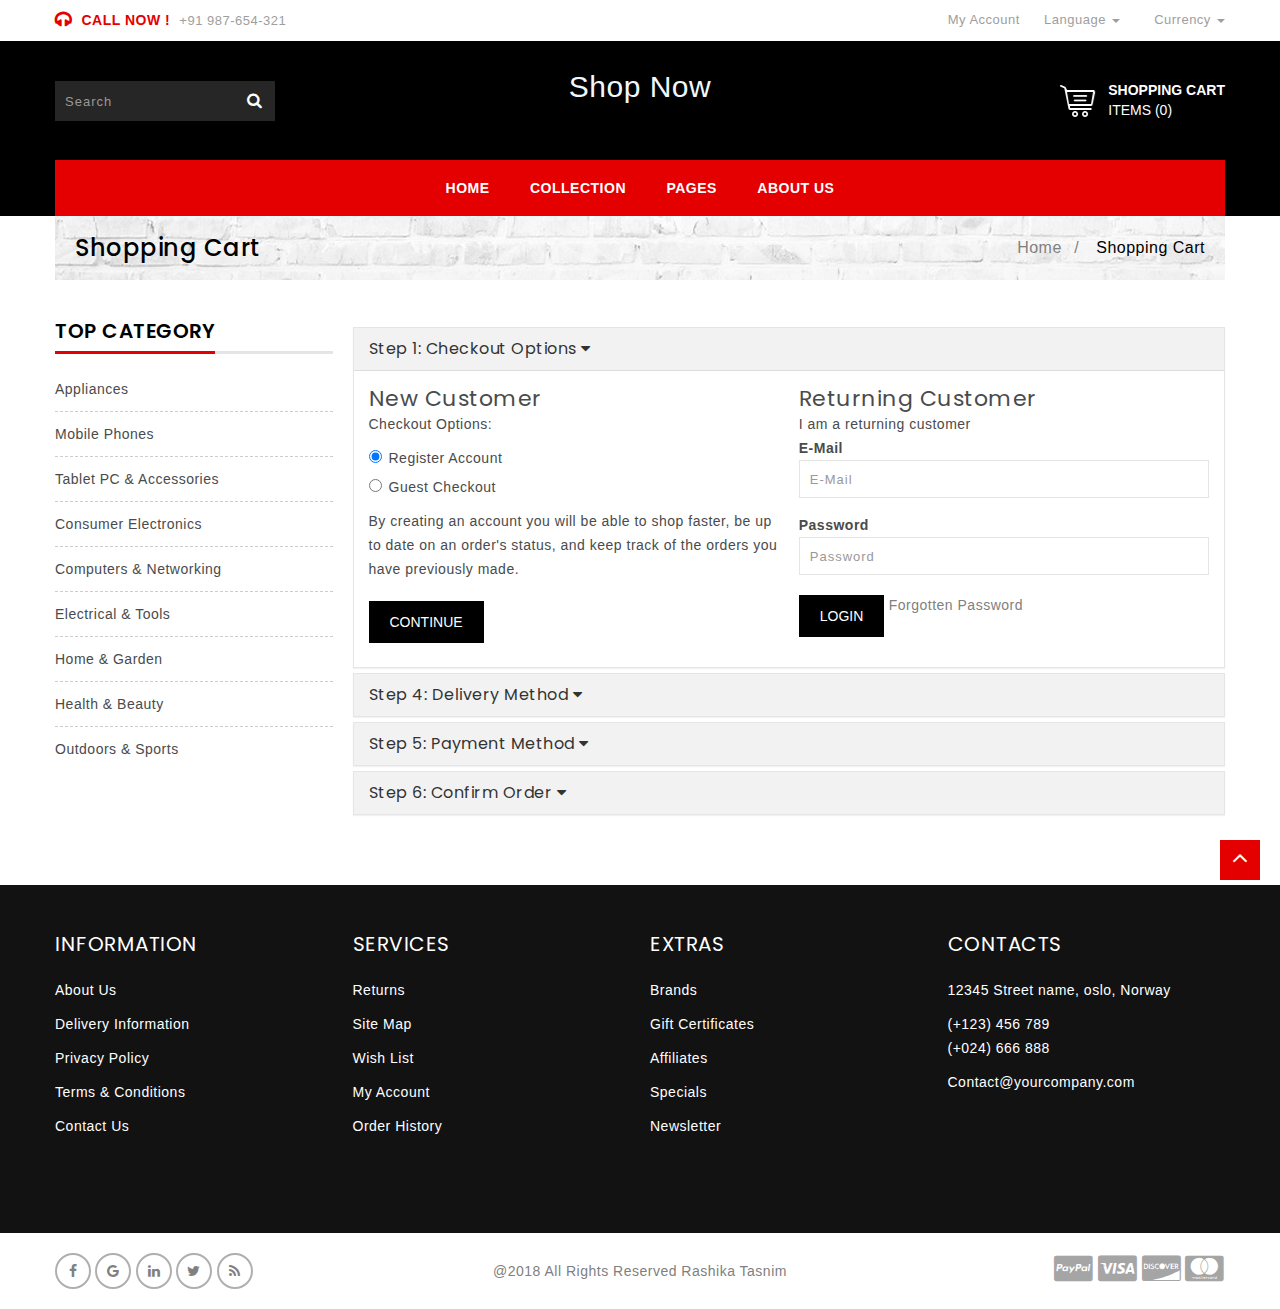
<file: checkout_page.html>
<!DOCTYPE html>
<!--[if (gte IE 9)|!(IE)]><!-->
<html lang="en">
<!--<![endif]-->

<head>
  <!-- =====  BASIC PAGE NEEDS  ===== -->
  <meta charset="utf-8">
  <title>Shopping site</title>
  <!-- =====  SEO MATE  ===== -->
  <meta http-equiv="X-UA-Compatible" content="IE=edge" />
  <meta name="description" content="">
  <meta name="keywords" content="">
  <meta name="distribution" content="global">
  <meta name="robots" content="ALL">
  <meta name="Language" content="en-us">
  <meta name="GOOGLEBOT" content="NOARCHIVE">
  <!-- =====  MOBILE SPECIFICATION  ===== -->
  <meta name="viewport" content="width=device-width, initial-scale=1, maximum-scale=1">
  <meta name="viewport" content="width=device-width">
  <!-- =====  CSS  ===== -->
  <link rel="stylesheet" type="text/css" href="css/font-awesome.min.css" />
  <link rel="stylesheet" type="text/css" href="css/bootstrap.css" />
  <link rel="stylesheet" type="text/css" href="css/style.css">
  <link rel="stylesheet" type="text/css" href="css/magnific-popup.css">
  <link rel="stylesheet" type="text/css" href="css/owl.carousel.css">
  <link rel="apple-touch-icon" href="images/apple-touch-icon.png">
  <link rel="apple-touch-icon" sizes="72x72" href="images/apple-touch-icon-72x72.png">
  <link rel="apple-touch-icon" sizes="114x114" href="images/apple-touch-icon-114x114.png">
</head>

<body>
  <!-- =====  LODER  ===== -->
  <div class="loder"></div>
  <div class="wrapper">
    <!-- =====  HEADER START  ===== -->
    <header id="header">
      <div class="header-top">
        <div class="container">
          <div class="row">
            <div class="col-xs-12 col-sm-4">
              <div class="header-top-left">
                <div class="contact"><a href="#">Call now !</a> <span class="hidden-xs hidden-sm hidden-md">+91 987-654-321</span></div>
              </div>
            </div>
            <div class="col-xs-12 col-sm-8">
              <ul class="header-top-right text-right">
                <li class="account"><a href="login.html">My Account</a></li>
                <li class="language dropdown"> <span class="dropdown-toggle" id="dropdownMenu1" data-toggle="dropdown" aria-haspopup="true" aria-expanded="false" role="button">Language <span class="caret"></span> </span>
                  <ul class="dropdown-menu" aria-labelledby="dropdownMenu1">
                    <li><a href="#">English</a></li>
                    <li><a href="#">French</a></li>
                    <li><a href="#">German</a></li>
                  </ul>
                </li>
                <li class="currency dropdown"> <span class="dropdown-toggle" id="dropdownMenu12" data-toggle="dropdown" aria-haspopup="true" aria-expanded="false" role="button">Currency <span class="caret"></span> </span>
                  <ul class="dropdown-menu" aria-labelledby="dropdownMenu12">
                    <li><a href="#">€ Euro</a></li>
                    <li><a href="#">£ Pound Sterling</a></li>
                    <li><a href="#">$ US Dollar</a></li>
                  </ul>
                </li>
              </ul>
            </div>
          </div>
        </div>
      </div>
      <div class="header">
        <div class="container">
          <div class="row">
            <div class="col-xs-12 col-sm-4">
              <div class="main-search mt_40">
                <input id="search-input" name="search" value="" placeholder="Search" class="form-control input-lg" autocomplete="off" type="text">
                <span class="input-group-btn">
              <button type="button" class="btn btn-default btn-lg"><i class="fa fa-search"></i></button>
              </span> </div>
            </div>
            <div class="navbar-header col-xs-6 col-sm-4"> <a class="navbar-brand" href="index.html"><span style="color:aliceblue; font-size:30px">Shop Now</span> </a> </div>
            <div class="col-xs-6 col-sm-4 shopcart">
              <div id="cart" class="btn-group btn-block mtb_40">
                <button type="button" class="btn" data-target="#cart-dropdown" data-toggle="collapse" aria-expanded="true"><span id="shippingcart">Shopping cart</span><span id="cart-total">items (0)</span> </button>
              </div>
              <div id="cart-dropdown" class="cart-menu collapse">
                <ul>
                  <li>
                    <table class="table table-striped">
                      <tbody>
                        <tr>
                          <td class="text-center"><a href="#"><img src="images/home/macbook.jpeg" alt="" title="iPod Classic"></a></td>
                          <td class="text-left product-name"><a href="#">MacBook Pro</a> <span class="text-left price">$20.00</span>
                            <input class="cart-qty" name="product_quantity" min="1" value="1" type="number">
                          </td>
                          <td class="text-center"><a class="close-cart"><i class="fa fa-times-circle"></i></a></td>
                        </tr>
                        <tr>
                          <td class="text-center"><a href="#"><img src="images/home/macbook.jpeg" alt="iPod Classic" title="iPod Classic"></a></td>
                          <td class="text-left product-name"><a href="#">MacBook Pro</a> <span class="text-left price">$20.00</span>
                            <input class="cart-qty" name="product_quantity" min="1" value="1" type="number">
                          </td>
                          <td class="text-center"><a class="close-cart"><i class="fa fa-times-circle"></i></a></td>
                        </tr>
                      </tbody>
                    </table>
                  </li>
                  <li>
                    <table class="table">
                      <tbody>
                        <tr>
                          <td class="text-right"><strong>Sub-Total</strong></td>
                          <td class="text-right">$2,100.00</td>
                        </tr>
                        <tr>
                          <td class="text-right"><strong>Eco Tax (-2.00)</strong></td>
                          <td class="text-right">$2.00</td>
                        </tr>
                        <tr>
                          <td class="text-right"><strong>VAT (20%)</strong></td>
                          <td class="text-right">$20.00</td>
                        </tr>
                        <tr>
                          <td class="text-right"><strong>Total</strong></td>
                          <td class="text-right">$2,122.00</td>
                        </tr>
                      </tbody>
                    </table>
                  </li>
                  <li>
                    <form action="cart_page.html">
                      <input class="btn pull-left mt_10" value="View cart" type="submit">
                    </form>
                    <form action="checkout_page.html">
                      <input class="btn pull-right mt_10" value="Checkout" type="submit">
                    </form>
                  </li>
                </ul>
              </div>
            </div>
          </div>
          <nav class="navbar">
            <p>Menu</p>
            <button class="navbar-toggle" type="button" data-toggle="collapse" data-target=".js-navbar-collapse"> <span class="i-bar"><i class="fa fa-bars"></i></span></button>
            <div class="collapse navbar-collapse js-navbar-collapse">
              <ul id="menu" class="nav navbar-nav">
                <li> <a href="index.html">Home</a></li>
                <li class="dropdown mega-dropdown"> <a href="#" class="dropdown-toggle" data-toggle="dropdown">Collection </a>
                  <ul class="dropdown-menu mega-dropdown-menu row">
                    <li class="col-md-3">
                      <ul>
                        <li class="dropdown-header">Women's</li>
                        <li><a href="#">Unique Features</a></li>
                        <li><a href="#">Image Responsive</a></li>
                        <li><a href="#">Auto Carousel</a></li>
                        <li><a href="#">Newsletter Form</a></li>
                        <li><a href="#">Four columns</a></li>
                        <li><a href="#">Four columns</a></li>
                        <li><a href="#">Good Typography</a></li>
                      </ul>
                    </li>
                    <li class="col-md-3">
                      <ul>
                        <li class="dropdown-header">Man's</li>
                        <li><a href="#">Unique Features</a></li>
                        <li><a href="#">Image Responsive</a></li>
                        <li><a href="#">Four columns</a></li>
                        <li><a href="#">Auto Carousel</a></li>
                        <li><a href="#">Newsletter Form</a></li>
                        <li><a href="#">Four columns</a></li>
                        <li><a href="#">Good Typography</a></li>
                      </ul>
                    </li>
                    <li class="col-md-3">
                      <ul>
                        <li class="dropdown-header">Children's</li>
                        <li><a href="#">Unique Features</a></li>
                        <li><a href="#">Four columns</a></li>
                        <li><a href="#">Image Responsive</a></li>
                        <li><a href="#">Auto Carousel</a></li>
                        <li><a href="#">Newsletter Form</a></li>
                        <li><a href="#">Four columns</a></li>
                        <li><a href="#">Good Typography</a></li>
                      </ul>
                    </li>
                    <li class="col-md-3">
                      <ul>
                        <li id="myCarousel" class="carousel slide" data-ride="carousel">
                          <div class="carousel-inner">
                            <div class="item active"> <a href="#"><img src="images/home/menu-1.jpeg" class="img-responsive" alt="Banner1"></a></div>
                            <!-- End Item -->
                            <div class="item"> <a href="#"><img src="images/home/menu-2.jpeg" class="img-responsive" alt="Banner1"></a></div>
                            <!-- End Item -->
                            <div class="item"> <a href="#"><img src="images/home/menu-3.jpeg" class="img-responsive" alt="Banner1"></a></div>
                            <!-- End Item -->
                          </div>
                          <!-- End Carousel Inner -->
                        </li>
                        <!-- /.carousel -->
                      </ul>
                    </li>
                  </ul>
                </li>
                <li class="dropdown"> <a href="#" class="dropdown-toggle" data-toggle="dropdown">Pages </a>
                  <ul class="dropdown-menu">
                    <li> <a href="contact_us.html">Contact us</a></li>
                    <li> <a href="cart_page.html">Cart</a></li>
                    <li> <a href="checkout_page.html">Checkout</a></li>
                  </ul>
                </li>
                <li> <a href="about.html">About us</a></li>
              </ul>
            </div>
            <!-- /.nav-collapse -->
          </nav>
        </div>
      </div>
    </header>
    <!-- =====  HEADER END  ===== -->
    <!-- =====  CONTAINER START  ===== -->
    <div class="container">
      <div class="row ">
        <!-- =====  BANNER STRAT  ===== -->
        <div class="col-sm-12">
          <div class="breadcrumb ptb_20">
            <h1>Shopping Cart</h1>
            <ul>
              <li><a href="index.html">Home</a></li>
              <li class="active">Shopping Cart</li>
            </ul>
          </div>
        </div>
        <!-- =====  BREADCRUMB END===== -->
        <div id="column-left" class="col-sm-4 col-lg-3 hidden-xs">
          <div id="category-menu" class="navbar collapse in mb_40" aria-expanded="true" style="" role="button">
            <div class="nav-responsive">
              <div class="heading-part">
                <h2 class="main_title">Top category</h2>
              </div>
              <ul class="nav  main-navigation collapse in">
                <li><a href="#">Appliances</a></li>
                <li><a href="#">Mobile Phones</a></li>
                <li><a href="#">Tablet PC & Accessories</a></li>
                <li><a href="#">Consumer Electronics</a></li>
                <li><a href="#">Computers & Networking</a></li>
                <li><a href="#">Electrical & Tools</a></li>
                <li><a href="#">Home & Garden</a></li>
                <li><a href="#">Health & Beauty</a></li>
                <li><a href="#">Outdoors & Sports</a></li>
              </ul>
            </div>
          </div>
        </div>
        <div class="col-sm-8 col-lg-9 mtb_20">
          <div class="panel-group" id="accordion">
            <div class="panel panel-default  ">
              <div class="panel-heading">
                <h4 class="panel-title"> <a data-toggle="collapse" data-parent="#accordion" href="#collapseOne">Step 1: Checkout Options <i class="fa fa-caret-down"></i></a></h4>
              </div>
              <div id="collapseOne" class="panel-collapse collapse in">
                <div class="panel-body">
                  <div class="row">
                    <div class="col-sm-6">
                      <h3>New Customer</h3>
                      <p>Checkout Options:</p>
                      <div class="radio">
                        <label>
                          <input type="radio" checked="checked" value="register" name="account"> Register Account</label>
                      </div>
                      <div class="radio">
                        <label>
                          <input type="radio" value="guest" name="account"> Guest Checkout</label>
                      </div>
                      <p>By creating an account you will be able to shop faster, be up to date on an order's status, and keep track of the orders you have previously made.</p>
                      <input type="button" class="btn mt_20" data-loading-text="Loading..." id="button-account" value="Continue">
                    </div>
                    <div class="col-sm-6">
                      <h3>Returning Customer</h3>
                      <p>I am a returning customer</p>
                      <div class="form-group">
                        <label for="input-email" class="control-label">E-Mail</label>
                        <input type="text" class="form-control" id="input-email" placeholder="E-Mail" value="" name="email">
                      </div>
                      <div class="form-group">
                        <label for="input-password" class="control-label">Password</label>
                        <input type="password" class="form-control" id="input-password" placeholder="Password" value="" name="password">
                        <input type="button" class="btn mt_20" data-loading-text="Loading..." id="button-login" value="Login">
                        <a class="pt_30" href="#">Forgotten Password</a></div>
                    </div>
                  </div>
                </div>
              </div>
            </div>
            <div class="panel panel-default ">
              <div class="panel-heading">
                <h4 class="panel-title"> <a data-toggle="collapse" data-parent="#accordion" href="#collapsefour">Step 4: Delivery Method <i class="fa fa-caret-down"></i></a> </h4>
              </div>
              <div id="collapsefour" class="panel-collapse collapse">
                <div class="panel-body">
                  <p>Please select the preferred shipping method to use on this order.</p>
                  <p><strong>Flat Rate</strong></p>
                  <div class="radio">
                    <label>
                      <input type="radio" checked="checked" value="flat.flat" name="shipping_method"> Flat Shipping Rate - $5.00</label>
                  </div>
                  <p><strong>Add Comments About Your Order</strong></p>
                  <p>
                    <textarea class="form-control" rows="8" name="comment"></textarea>
                  </p>
                  <div class="buttons">
                    <div class="pull-right">
                      <input type="button" class="btn mt_20" data-loading-text="Loading..." id="button-shipping-method" value="Continue">
                    </div>
                  </div>
                </div>
              </div>
            </div>
            <div class="panel panel-default ">
              <div class="panel-heading">
                <h4 class="panel-title"> <a data-toggle="collapse" data-parent="#accordion" href="#collapsefive">Step 5: Payment Method <i class="fa fa-caret-down"></i></a> </h4>
              </div>
              <div id="collapsefive" class="panel-collapse collapse">
                <div class="panel-body">
                  <p>Please select the preferred payment method to use on this order.</p>
                  <div class="radio">
                    <label>
                      <input type="radio" checked="checked" value="cod" name="payment_method"> Cash On Delivery </label>
                  </div>
                  <p><strong>Add Comments About Your Order</strong></p>
                  <p>
                    <textarea class="form-control" rows="8" name="comment"></textarea>
                  </p>
                  <div class="buttons">
                    <div class="pull-right mt_20">I have read and agree to the <a class="agree" href="#"><b>Terms &amp; Conditions</b></a>
                      <input type="checkbox" value="1" name="agree"> &nbsp;
                      <input type="button" class="btn" data-loading-text="Loading..." id="button-payment-method" value="Continue">
                    </div>
                  </div>
                </div>
              </div>
            </div>
            <div class="panel panel-default ">
              <div class="panel-heading">
                <h4 class="panel-title"> <a data-toggle="collapse" data-parent="#accordion" href="#collapsesix">Step 6: Confirm Order <i class="fa fa-caret-down"></i></a> </h4>
              </div>
              <div id="collapsesix" class="panel-collapse collapse">
                <div class="panel-body">
                  <div class="table-responsive">
                    <table class="table table-bordered table-hover">
                      <thead>
                        <tr>
                          <td class="text-left">Product Name</td>
                          <td class="text-left">Model</td>
                          <td class="text-right">Quantity</td>
                          <td class="text-right">Unit Price</td>
                          <td class="text-right">Total</td>
                        </tr>
                      </thead>
                      <tbody>
                        <tr>
                          <td class="text-left"><a href="http://localhost/opc001/index.php?route=product/product&amp;product_id=46">Sony VAIO</a></td>
                          <td class="text-left">Product 19</td>
                          <td class="text-right">1</td>
                          <td class="text-right">$1,000.00</td>
                          <td class="text-right">$1,000.00</td>
                        </tr>
                      </tbody>
                      <tfoot>
                        <tr>
                          <td class="text-right" colspan="4"><strong>Sub-Total:</strong></td>
                          <td class="text-right">$1,000.00</td>
                        </tr>
                        <tr>
                          <td class="text-right" colspan="4"><strong>Flat Shipping Rate:</strong></td>
                          <td class="text-right">$5.00</td>
                        </tr>
                        <tr>
                          <td class="text-right" colspan="4"><strong>Total:</strong></td>
                          <td class="text-right">$1,005.00</td>
                        </tr>
                      </tfoot>
                    </table>
                  </div>
                  <div class="buttons">
                    <div class="pull-right">
                      <input type="button" data-loading-text="Loading..." class="btn" id="button-confirm" value="Confirm Order">
                    </div>
                  </div>
                </div>
              </div>
            </div>
          </div>
        </div>
      </div>
    </div>
    <!-- =====  CONTAINER END  ===== -->
   <!-- =====  FOOTER START  ===== -->
   <div class="footer mt_30">
    <div class="container">

      <div class="row pt_30 mb_30">
        <div class="col-md-3 footer-block">
          <h6 class="footer-title ptb_20">Information</h6>
          <ul>
            <li><a href="#">About Us</a></li>
            <li><a href="#">Delivery Information</a></li>
            <li><a href="#">Privacy Policy</a></li>
            <li><a href="#">Terms & Conditions</a></li>
            <li><a href="contact.html">Contact Us</a></li>
          </ul>
        </div>
        <div class="col-md-3 footer-block">
          <h6 class="footer-title ptb_20">Services</h6>
          <ul>
            <li><a href="#">Returns</a></li>
            <li><a href="#">Site Map</a></li>
            <li><a href="#">Wish List</a></li>
            <li><a href="#">My Account</a></li>
            <li><a href="#">Order History</a></li>
          </ul>
        </div>
        <div class="col-md-3 footer-block">
          <h6 class="footer-title ptb_20">Extras</h6>
          <ul>
            <li><a href="#">Brands</a></li>
            <li><a href="#">Gift Certificates</a></li>
            <li><a href="#">Affiliates</a></li>
            <li><a href="#">Specials</a></li>
            <li><a href="#">Newsletter</a></li>
          </ul>
        </div>
        <div class="col-md-3 footer-block">
          <h6 class="footer-title ptb_20">Contacts</h6>
          <ul>
            <li> 12345 Street name, oslo, Norway</li>
            <li>(+123) 456 789
              <br> (+024) 666 888</li>
            <li>Contact@yourcompany.com</li>
          </ul>
        </div>
      </div>
    </div>
    <div class="footer-bottom mt_60 ptb_20">
      <div class="container">
        <div class="row">
          <div class="col-sm-4">
            <div class="social_icon">
              <ul>
                <li><a href="#"><i class="fa fa-facebook"></i></a></li>
                <li><a href="#"><i class="fa fa-google"></i></a></li>
                <li><a href="#"><i class="fa fa-linkedin"></i></a></li>
                <li><a href="#"><i class="fa fa-twitter"></i></a></li>
                <li><a href="#"><i class="fa fa-rss"></i></a></li>
              </ul>
            </div>
          </div>
          <div class="col-sm-4">
            <div class="copyright-part text-center">@2018 All Rights Reserved Rashika Tasnim</div>
          </div>
          <div class="col-sm-4">
            <div class="payment-icon text-right">
              <ul>
                <li><i class="fa fa-cc-paypal "></i></li>
                <li><i class="fa fa-cc-visa"></i></li>
                <li><i class="fa fa-cc-discover"></i></li>
                <li><i class="fa fa-cc-mastercard"></i></li>
              </ul>
            </div>
          </div>
        </div>
      </div>
    </div>
  </div>
  <!-- =====  FOOTER END  ===== -->
  </div>
  <a id="scrollup"></a>
  <script src="js/jQuery_v3.1.1.min.js"></script>
  <script src="js/owl.carousel.min.js"></script>
  <script src="js/bootstrap.min.js"></script>
  <script src="js/jquery.magnific-popup.js"></script>
  <script src="js/custom.js"></script>
  <script type="text/javascript">
  $('input[name=\'payment_address\']').on('change', function() {
    if (this.value == 'new') {
      $('#payment-existing').hide();
      $('#payment-new').show();
    } else {
      $('#payment-existing').show();
      $('#payment-new').hide();
    }
  });
  $('input[name=\'shipping_address\']').on('change', function() {
    if (this.value == 'new') {
      $('#shipping-existing').hide();
      $('#shipping-new').show();
    } else {
      $('#shipping-existing').show();
      $('#shipping-new').hide();
    }
  });
  </script>
</body>

</html>
</file>
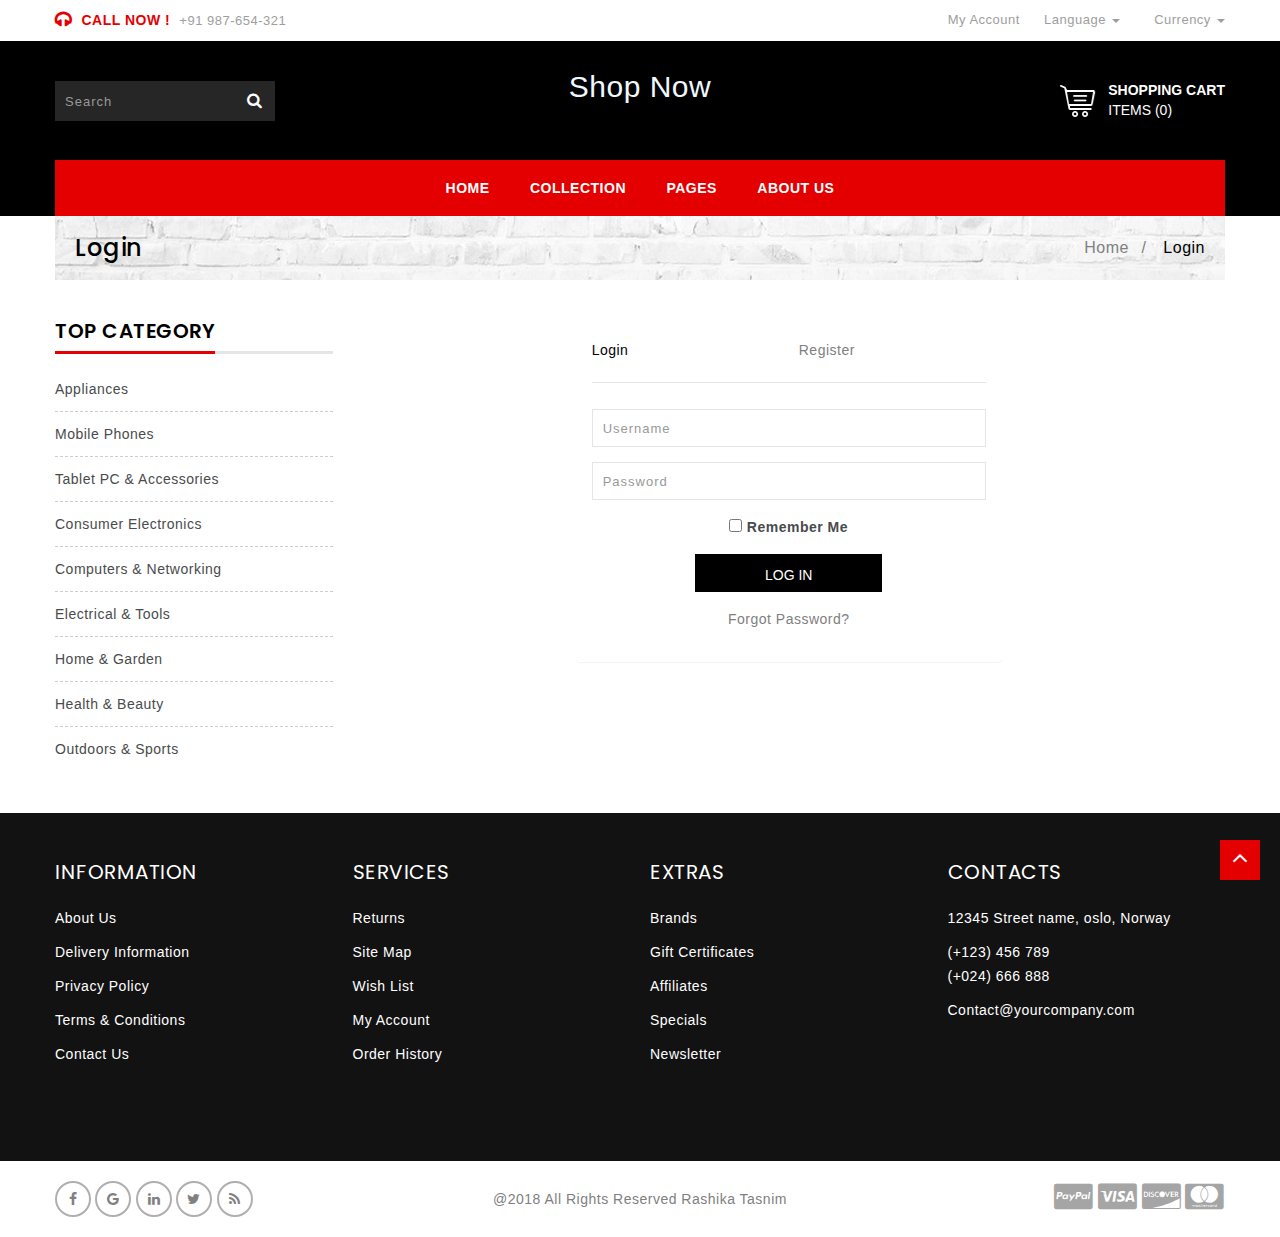
<file: login.html>
<!DOCTYPE html>
<!--[if (gte IE 9)|!(IE)]><!-->
<html lang="en">
<!--<![endif]-->

<head>
  <!-- =====  BASIC PAGE NEEDS  ===== -->
  <meta charset="utf-8">
  <title>Shopping site</title>
  <!-- =====  SEO MATE  ===== -->
  <meta http-equiv="X-UA-Compatible" content="IE=edge" />
  <meta name="description" content="">
  <meta name="keywords" content="">
  <meta name="distribution" content="global">
  <meta name="robots" content="ALL">
  <meta name="Language" content="en-us">
  <meta name="GOOGLEBOT" content="NOARCHIVE">
  <!-- =====  MOBILE SPECIFICATION  ===== -->
  <meta name="viewport" content="width=device-width, initial-scale=1, maximum-scale=1">
  <meta name="viewport" content="width=device-width">
  <!-- =====  CSS  ===== -->
  <link rel="stylesheet" type="text/css" href="css/font-awesome.min.css" />
  <link rel="stylesheet" type="text/css" href="css/bootstrap.css" />
  <link rel="stylesheet" type="text/css" href="css/style.css">
  <link rel="stylesheet" type="text/css" href="css/magnific-popup.css">
  <link rel="stylesheet" type="text/css" href="css/owl.carousel.css">
  <link rel="apple-touch-icon" href="images/apple-touch-icon.png">
  <link rel="apple-touch-icon" sizes="72x72" href="images/apple-touch-icon-72x72.png">
  <link rel="apple-touch-icon" sizes="114x114" href="images/apple-touch-icon-114x114.png">
</head>

<body>
  <!-- =====  LODER  ===== -->
  <div class="loder"></div>
  <div class="wrapper">
    <!-- =====  HEADER START  ===== -->
    <header id="header">
      <div class="header-top">
        <div class="container">
          <div class="row">
            <div class="col-xs-12 col-sm-4">
              <div class="header-top-left">
                <div class="contact"><a href="#">Call now !</a> <span class="hidden-xs hidden-sm hidden-md">+91 987-654-321</span></div>
              </div>
            </div>
            <div class="col-xs-12 col-sm-8">
              <ul class="header-top-right text-right">
                <li class="account"><a href="login.html">My Account</a></li>
                <li class="language dropdown"> <span class="dropdown-toggle" id="dropdownMenu1" data-toggle="dropdown" aria-haspopup="true" aria-expanded="false" role="button">Language <span class="caret"></span> </span>
                  <ul class="dropdown-menu" aria-labelledby="dropdownMenu1">
                    <li><a href="#">English</a></li>
                    <li><a href="#">French</a></li>
                    <li><a href="#">German</a></li>
                  </ul>
                </li>
                <li class="currency dropdown"> <span class="dropdown-toggle" id="dropdownMenu12" data-toggle="dropdown" aria-haspopup="true" aria-expanded="false" role="button">Currency <span class="caret"></span> </span>
                  <ul class="dropdown-menu" aria-labelledby="dropdownMenu12">
                    <li><a href="#">€ Euro</a></li>
                    <li><a href="#">£ Pound Sterling</a></li>
                    <li><a href="#">$ US Dollar</a></li>
                  </ul>
                </li>
              </ul>
            </div>
          </div>
        </div>
      </div>
      <div class="header">
        <div class="container">
          <div class="row">
            <div class="col-xs-12 col-sm-4">
              <div class="main-search mt_40">
                <input id="search-input" name="search" value="" placeholder="Search" class="form-control input-lg" autocomplete="off" type="text">
                <span class="input-group-btn">
              <button type="button" class="btn btn-default btn-lg"><i class="fa fa-search"></i></button>
              </span> </div>
            </div>
            <div class="navbar-header col-xs-6 col-sm-4"> <a class="navbar-brand" href="index.html"><span style="color:aliceblue; font-size:30px">Shop Now</span> </a> </div>
            <div class="col-xs-6 col-sm-4 shopcart">
              <div id="cart" class="btn-group btn-block mtb_40">
                <button type="button" class="btn" data-target="#cart-dropdown" data-toggle="collapse" aria-expanded="true"><span id="shippingcart">Shopping cart</span><span id="cart-total">items (0)</span> </button>
              </div>
              <div id="cart-dropdown" class="cart-menu collapse">
                <ul>
                  <li>
                    <table class="table table-striped">
                      <tbody>
                        <tr>
                          <td class="text-center"><a href="#"><img src="images/home/macbook.jpeg" alt="iPod Classic" title="iPod Classic"></a></td>
                          <td class="text-left product-name"><a href="#">MacBook Pro</a> <span class="text-left price">$20.00</span>
                            <input class="cart-qty" name="product_quantity" min="1" value="1" type="number">
                          </td>
                          <td class="text-center"><a class="close-cart"><i class="fa fa-times-circle"></i></a></td>
                        </tr>
                        <tr>
                          <td class="text-center"><a href="#"><img src="images/home/macbook.jpeg" alt="iPod Classic" title="iPod Classic"></a></td>
                          <td class="text-left product-name"><a href="#">MacBook Pro</a> <span class="text-left price">$20.00</span>
                            <input class="cart-qty" name="product_quantity" min="1" value="1" type="number">
                          </td>
                          <td class="text-center"><a class="close-cart"><i class="fa fa-times-circle"></i></a></td>
                        </tr>
                      </tbody>
                    </table>
                  </li>
                  <li>
                    <table class="table">
                      <tbody>
                        <tr>
                          <td class="text-right"><strong>Sub-Total</strong></td>
                          <td class="text-right">$2,100.00</td>
                        </tr>
                        <tr>
                          <td class="text-right"><strong>Eco Tax (-2.00)</strong></td>
                          <td class="text-right">$2.00</td>
                        </tr>
                        <tr>
                          <td class="text-right"><strong>VAT (20%)</strong></td>
                          <td class="text-right">$20.00</td>
                        </tr>
                        <tr>
                          <td class="text-right"><strong>Total</strong></td>
                          <td class="text-right">$2,122.00</td>
                        </tr>
                      </tbody>
                    </table>
                  </li>
                  <li>
                    <form action="cart_page.html">
                      <input class="btn pull-left mt_10" value="View cart" type="submit">
                    </form>
                    <form action="checkout_page.html">
                      <input class="btn pull-right mt_10" value="Checkout" type="submit">
                    </form>
                  </li>
                </ul>
              </div>
            </div>
          </div>
          <nav class="navbar">
            <p>Menu</p>
            <button class="navbar-toggle" type="button" data-toggle="collapse" data-target=".js-navbar-collapse"> <span class="i-bar"><i class="fa fa-bars"></i></span></button>
            <div class="collapse navbar-collapse js-navbar-collapse">
              <ul id="menu" class="nav navbar-nav">
                <li> <a href="index.html">Home</a></li>
                <li class="dropdown mega-dropdown"> <a href="#" class="dropdown-toggle" data-toggle="dropdown">Collection </a>
                  <ul class="dropdown-menu mega-dropdown-menu row">
                    <li class="col-md-3">
                      <ul>
                        <li class="dropdown-header">Women's</li>
                        <li><a href="#">Unique Features</a></li>
                        <li><a href="#">Image Responsive</a></li>
                        <li><a href="#">Auto Carousel</a></li>
                        <li><a href="#">Newsletter Form</a></li>
                        <li><a href="#">Four columns</a></li>
                        <li><a href="#">Four columns</a></li>
                        <li><a href="#">Good Typography</a></li>
                      </ul>
                    </li>
                    <li class="col-md-3">
                      <ul>
                        <li class="dropdown-header">Man's</li>
                        <li><a href="#">Unique Features</a></li>
                        <li><a href="#">Image Responsive</a></li>
                        <li><a href="#">Four columns</a></li>
                        <li><a href="#">Auto Carousel</a></li>
                        <li><a href="#">Newsletter Form</a></li>
                        <li><a href="#">Four columns</a></li>
                        <li><a href="#">Good Typography</a></li>
                      </ul>
                    </li>
                    <li class="col-md-3">
                      <ul>
                        <li class="dropdown-header">Children's</li>
                        <li><a href="#">Unique Features</a></li>
                        <li><a href="#">Four columns</a></li>
                        <li><a href="#">Image Responsive</a></li>
                        <li><a href="#">Auto Carousel</a></li>
                        <li><a href="#">Newsletter Form</a></li>
                        <li><a href="#">Four columns</a></li>
                        <li><a href="#">Good Typography</a></li>
                      </ul>
                    </li>
                    <li class="col-md-3">
                      <ul>
                        <li id="myCarousel" class="carousel slide" data-ride="carousel">
                          <div class="carousel-inner">
                            <div class="item active"> <a href="#"><img src="images/home/menu-1.jpeg" class="img-responsive" alt="Banner1"></a></div>
                            <!-- End Item -->
                            <div class="item"> <a href="#"><img src="images/home/menu-2.jpeg" class="img-responsive" alt="Banner1"></a></div>
                            <!-- End Item -->
                            <div class="item"> <a href="#"><img src="images/home/menu-3.jpeg" class="img-responsive" alt="Banner1"></a></div>
                            <!-- End Item -->
                          </div>
                          <!-- End Carousel Inner -->
                        </li>
                        <!-- /.carousel -->
                      </ul>
                    </li>
                  </ul>
                </li>
                <li class="dropdown"> <a href="#" class="dropdown-toggle" data-toggle="dropdown">Pages </a>
                  <ul class="dropdown-menu">
                    <li> <a href="contact_us.html">Contact us</a></li>
                    <li> <a href="cart_page.html">Cart</a></li>
                    <li> <a href="checkout_page.html">Checkout</a></li>
                  </ul>
                </li>
                <li> <a href="about.html">About us</a></li>
              </ul>
            </div>
            <!-- /.nav-collapse -->
          </nav>
        </div>
      </div>
    </header>
    <!-- =====  HEADER END  ===== -->
    <!-- =====  CONTAINER START  ===== -->
    <div class="container">
      <div class="row ">
        <!-- =====  BANNER STRAT  ===== -->
        <div class="col-sm-12">
          <div class="breadcrumb ptb_20">
            <h1>Login</h1>
            <ul>
              <li><a href="index.html">Home</a></li>
              <li class="active">Login</li>
            </ul>
          </div>
        </div>
        <!-- =====  BREADCRUMB END===== -->
        <div id="column-left" class="col-sm-4 col-lg-3 hidden-xs">
          <div id="category-menu" class="navbar collapse in mb_40" aria-expanded="true" style="" role="button">
            <div class="nav-responsive">
              <div class="heading-part">
                <h2 class="main_title">Top category</h2>
              </div>
              <ul class="nav  main-navigation collapse in">
                <li><a href="#">Appliances</a></li>
                <li><a href="#">Mobile Phones</a></li>
                <li><a href="#">Tablet PC & Accessories</a></li>
                <li><a href="#">Consumer Electronics</a></li>
                <li><a href="#">Computers & Networking</a></li>
                <li><a href="#">Electrical & Tools</a></li>
                <li><a href="#">Home & Garden</a></li>
                <li><a href="#">Health & Beauty</a></li>
                <li><a href="#">Outdoors & Sports</a></li>
              </ul>
            </div>
          </div>
        </div>
        <div class="col-sm-8 col-lg-9 mtb_20">
          <!-- contact  -->
          <div class="row">
            <div class="col-md-6 col-md-offset-3">
              <div class="panel-login panel">
                <div class="panel-heading">
                  <div class="row mb_20">
                    <div class="col-xs-6">
                      <a href="#" class="active" id="login-form-link">Login</a>
                    </div>
                    <div class="col-xs-6">
                      <a href="#" id="register-form-link">Register</a>
                    </div>
                  </div>
                  <hr>
                </div>
                <div class="panel-body">
                  <div class="row">
                    <div class="col-lg-12">
                      <form id="login-form" action="#" method="post">
                        <div class="form-group">
                          <input type="text" name="username" id="username1" tabindex="1" class="form-control" placeholder="Username" value="">
                        </div>
                        <div class="form-group">
                          <input type="password" name="password" id="password" tabindex="2" class="form-control" placeholder="Password">
                        </div>
                        <div class="form-group text-center">
                          <input type="checkbox" tabindex="3" class="" name="remember" id="remember">
                          <label for="remember"> Remember Me</label>
                        </div>
                        <div class="form-group">
                          <div class="row">
                            <div class="col-sm-6 col-sm-offset-3">
                              <input type="submit" name="login-submit" id="login-submit" tabindex="4" class="form-control btn btn-login" value="Log In">
                            </div>
                          </div>
                        </div>
                        <div class="form-group">
                          <div class="row">
                            <div class="col-lg-12">
                              <div class="text-center">
                                <a href="#" tabindex="5" class="forgot-password">Forgot Password?</a>
                              </div>
                            </div>
                          </div>
                        </div>
                      </form>
                      <form id="register-form" action="#" method="post">
                        <div class="form-group">
                          <input type="text" name="username" id="username" tabindex="1" class="form-control" placeholder="Username" value="">
                        </div>
                        <div class="form-group">
                          <input type="email" name="email" id="email" tabindex="1" class="form-control" placeholder="Email Address" value="">
                        </div>
                        <div class="form-group">
                          <input type="password" name="password" id="password2" tabindex="2" class="form-control" placeholder="Password">
                        </div>
                        <div class="form-group">
                          <input type="password" name="confirm-password" id="confirm-password" tabindex="2" class="form-control" placeholder="Confirm Password">
                        </div>
                        <div class="form-group">
                          <div class="row">
                            <div class="col-sm-6 col-sm-offset-3">
                              <input type="submit" name="register-submit" id="register-submit" tabindex="4" class="form-control btn btn-register" value="Register Now">
                            </div>
                          </div>
                        </div>
                      </form>
                    </div>
                  </div>
                </div>
              </div>
            </div>
          </div>
        </div>
      </div>
    </div>
  </div>
  <!-- Single Blog  -->

   <!-- =====  FOOTER START  ===== -->
   <div class="footer mt_30">
    <div class="container">

      <div class="row pt_30 mb_30">
        <div class="col-md-3 footer-block">
          <h6 class="footer-title ptb_20">Information</h6>
          <ul>
            <li><a href="#">About Us</a></li>
            <li><a href="#">Delivery Information</a></li>
            <li><a href="#">Privacy Policy</a></li>
            <li><a href="#">Terms & Conditions</a></li>
            <li><a href="contact.html">Contact Us</a></li>
          </ul>
        </div>
        <div class="col-md-3 footer-block">
          <h6 class="footer-title ptb_20">Services</h6>
          <ul>
            <li><a href="#">Returns</a></li>
            <li><a href="#">Site Map</a></li>
            <li><a href="#">Wish List</a></li>
            <li><a href="#">My Account</a></li>
            <li><a href="#">Order History</a></li>
          </ul>
        </div>
        <div class="col-md-3 footer-block">
          <h6 class="footer-title ptb_20">Extras</h6>
          <ul>
            <li><a href="#">Brands</a></li>
            <li><a href="#">Gift Certificates</a></li>
            <li><a href="#">Affiliates</a></li>
            <li><a href="#">Specials</a></li>
            <li><a href="#">Newsletter</a></li>
          </ul>
        </div>
        <div class="col-md-3 footer-block">
          <h6 class="footer-title ptb_20">Contacts</h6>
          <ul>
            <li> 12345 Street name, oslo, Norway</li>
            <li>(+123) 456 789
              <br> (+024) 666 888</li>
            <li>Contact@yourcompany.com</li>
          </ul>
        </div>
      </div>
    </div>
    <div class="footer-bottom mt_60 ptb_20">
      <div class="container">
        <div class="row">
          <div class="col-sm-4">
            <div class="social_icon">
              <ul>
                <li><a href="#"><i class="fa fa-facebook"></i></a></li>
                <li><a href="#"><i class="fa fa-google"></i></a></li>
                <li><a href="#"><i class="fa fa-linkedin"></i></a></li>
                <li><a href="#"><i class="fa fa-twitter"></i></a></li>
                <li><a href="#"><i class="fa fa-rss"></i></a></li>
              </ul>
            </div>
          </div>
          <div class="col-sm-4">
            <div class="copyright-part text-center">@2018 All Rights Reserved Rashika Tasnim</div>
          </div>
          <div class="col-sm-4">
            <div class="payment-icon text-right">
              <ul>
                <li><i class="fa fa-cc-paypal "></i></li>
                <li><i class="fa fa-cc-visa"></i></li>
                <li><i class="fa fa-cc-discover"></i></li>
                <li><i class="fa fa-cc-mastercard"></i></li>
              </ul>
            </div>
          </div>
        </div>
      </div>
    </div>
  </div>
  <!-- =====  FOOTER END  ===== -->
  <a id="scrollup"></a>
  <script src="js/jQuery_v3.1.1.min.js"></script>
  <script src="js/owl.carousel.min.js"></script>
  <script src="js/bootstrap.min.js"></script>
  <script src="js/jquery.magnific-popup.js"></script>
  <script src="js/custom.js"></script>

</html>
</file>
<file: css/style.css>
/*------------------------------------------------------------------

Name: Shopping site
Author: Rashika

-------------------------------------------------------------------*/


/* -----  Google Font  -----*/

@import url('https://fonts.googleapis.com/css?family=Poppins:400,500,600,700');
@import url('https://fonts.googleapis.com/css?family=Josefin+Sans:400,600,700');
@import url('https://fonts.googleapis.com/css?family=Josefin+Sans:400,600,700');

/* -----  ionicons Font  -----*/

@import url("ionicons.min.css");

/* -----  font awesome Font  -----*/

@import url("font-awesome.min.css");


/* =====  INDEX OF STYLES ===== */


/*
01 ===== BASIC  =====
  
02 ===== HEADER ===== 

03 ===== CONTANT =====
 
04 ===== FOOTER =====
	
*/


/* ----------------------------------------------
	BASIC
	
----------------------------------------------- */

body, html {
    height: 100%;
    margin: 0;
    padding: 0;
}
body {
    line-height: 24px;
    color: #494b4c;
    font-size: 14px;
    font-family: 'Josefin+Sans', sans-serif;
    font-weight: 400;
    letter-spacing: 0.5px;
}
.loder {
    position: fixed;
    left: 0px;
    top: 0px;
    width: 100%;
    height: 100%;
    z-index: 9999;
    background: url(../images/loder.gif) center no-repeat #fff;
}

::-moz-selection {
    background-color: #1A1A1A;
    color: #FFF;
}
::selection {
    background-color: #1A1A1A;
    color: #FFF;
}
img {
    height: auto;
    max-width: 100%;
    border: none;
    outline: none;
    transition: all 0.4s ease 0s;
    -moz-transition: all 0.4s ease 0s;
    -webkit-transition: all 0.4s ease 0s;
    -o-transition: all 0.4s ease 0s;
}
ul li {
    list-style: none;
}
br {
    font-size: 0;
    line-height: 0;
}
hr {
    margin-bottom: 0px;
    margin-top: 0px;
    border-top: 1px solid #e5e5e5;
    border-bottom: none;
    border-left: none;
    border-right: none;
}
.dropdown-menu {
    background-clip: padding-box;
    background-color: rgba(0, 0, 0, 1);
    border: none;
    border-radius: 0px;
    box-shadow: none;
    margin: 11px 0 0;
    padding: 15px;
}
.dropdown-menu>li>a {
    color: #fff;
    padding: 5px 15px;
}
.dropdown-menu>li>a:hover, .dropdown-menu>li>a:focus {
    background-color: #e40001;
    color: #fff;
}
ul {
    list-style: none;
    padding-left: 0px;
    margin-bottom: 0;
}
.bg-gray {
    background: #f7f7f7;
}
.bg-dark-gray {
    background: #ededed;
}
.bg-dark {
    background: #000000;
    color: #fff;
}
.bg-dark-90 {
    background: #1a1a1a;
    color: #fff;
}
.bg-light {
    background: #ffffff;
}
.light {
    color: #fff;
}
.dark {
    color: #000;
}

/* ----------------------------------------------
 Typography 
----------------------------------------------- */

a {
    cursor: pointer;
    text-decoration: none;
    color: #808080;
    transition: all 0.25s ease 0s;
    -moz-transition: all 0.25s ease 0s;
    -webkit-transition: all 0.25s ease 0s;
    -o-transition: all 0.25s ease 0s;
}
a:hover, a:focus {
    color: #000;
    text-decoration: none;
    transition: all 0.25s ease 0s;
    -moz-transition: all 0.25s ease 0s;
    -webkit-transition: all 0.25s ease 0s;
    -o-transition: all 0.25s ease 0s;
}
a, a:focus, a:active, a:link, img {
    outline: none;
    text-decoration: none;
}
a.active {
    color: #000;
}
p {
    margin: 0;
    padding: 0;
}
h1, h2, h3, h4, h5, h6, h1 a, h2 a, h3 a, h4 a, h5 a, h6 a {
    font-family: 'Poppins', sans-serif;
    font-weight: 400;
    margin-top: 0px;
    margin-bottom: 0px;
}
h1 {
    font-size: 36px;
    line-height: 42px;
}
h2 {
    font-size: 30px;
    line-height: 36px;
}
h3 {
    font-size: 22px;
    line-height: 26px;
}
h4 {
    font-size: 18px;
    line-height: 22px;
}
h5 {
    font-size: 16px;
    line-height: 20px;
}
h6 {
    font-size: 14px;
    line-height: 18px;
}
.uppr {
    text-transform: uppercase;
}
.lower {
    text-transform: lowercase;
}
.capitalize {
    text-transform: capitalize;
}

/* ----------------------------------------------
 Spacing 
----------------------------------------------- */

.box {
    margin: 0 -10px;
}
.no-space {
    padding: 0;
    margin: 0;
}
.no-margin {
    margin: 0;
}

/* =====  margin top  ===== */

.mtblr_20 {
    margin: 20px;
}
.mt_0 {
    margin-top: 0;
}
.mt_10 {
    margin-top: 10px;
}
.mt_20 {
    margin-top: 20px;
}
.mt_25 {
    margin-top: 25px;
}
.mt_30 {
    margin-top: 30px;
}
.mt_40 {
    margin-top: 40px;
}
.mt_50 {
    margin-top: 50px;
}
.mt_60 {
    margin-top: 60px;
}
.mt_70 {
    margin-top: 70px;
}
.mt_80 {
    margin-top: 80px;
}
.mt_90 {
    margin-top: 90px;
}
.mt_100 {
    margin-top: 100px;
}

/* =====  margin bottom  ===== */

.mb_0 {
    margin-bottom: 0;
}
.mb_10 {
    margin-bottom: 10px;
}
.mb_20 {
    margin-bottom: 20px;
}
.mb_30 {
    margin-bottom: 30px;
}
.mb_40 {
    margin-bottom: 40px;
}
.mb_50 {
    margin-bottom: 50px;
}
.mb_60 {
    margin-bottom: 60px;
}
.mb_70 {
    margin-bottom: 70px;
}
.mb_80 {
    margin-bottom: 80px;
}
.mb_90 {
    margin-bottom: 90px;
}
.mb_100 {
    margin-bottom: 100px;
}

/* =====  margin top bottom ===== */

.mtb_10 {
    margin-top: 10px;
    margin-bottom: 10px;
}
.mtb_20 {
    margin-top: 20px;
    margin-bottom: 20px;
}
.mtb_30 {
    margin-top: 30px;
    margin-bottom: 30px;
}
.mtb_40 {
    margin-top: 40px;
    margin-bottom: 40px;
}
.mtb_50 {
    margin-top: 50px;
    margin-bottom: 50px;
}
.mtb_60 {
    margin-top: 60px;
    margin-bottom: 60px;
}
.mtb_70 {
    margin-top: 70px;
    margin-bottom: 70px;
}
.mtb_80 {
    margin-top: 80px;
    margin-bottom: 80px;
}
.mtb_90 {
    margin-top: 90px;
    margin-bottom: 90px;
}
.mtb_100 {
    margin-top: 100px;
    margin-bottom: 100px;
}

/* =====  padding  ===== */

.no-padding {
    padding: 0;
}

/* =====  padding top ===== */

.pt_10 {
    padding-top: 10px;
}
.pt_20 {
    padding-top: 20px;
}
.pt_30 {
    padding-top: 30px;
}
.pt_40 {
    padding-top: 40px;
}
.pt_50 {
    padding-top: 50px;
}
.pt_60 {
    padding-top: 60px;
}
.pt_70 {
    padding-top: 70px;
}
.pt_80 {
    padding-top: 80px;
}
.pt_90 {
    padding-top: 90px;
}
.pt_100 {
    padding-top: 100px;
}

/* =====  padding bottom ===== */

.pb_10 {
    padding-bottom: 10px;
}
.pb_20 {
    padding-bottom: 20px;
}
.pb_30 {
    padding-bottom: 30px;
}
.pb_40 {
    padding-bottom: 40px;
}
.pb_50 {
    padding-bottom: 50px;
}
.pb_60 {
    padding-bottom: 60px;
}
.pb_70 {
    padding-bottom: 70px;
}
.pb_80 {
    padding-bottom: 80px;
}
.pb_90 {
    padding-bottom: 90px;
}
.pb_100 {
    padding-bottom: 100px;
}

/* =====  padding top bottom ===== */

.ptb_10 {
    padding-top: 10px;
    padding-bottom: 10px;
}
.ptb_20 {
    padding-top: 20px;
    padding-bottom: 20px;
}
.ptb_30 {
    padding-top: 30px;
    padding-bottom: 30px;
}
.ptb_40 {
    padding-top: 40px;
    padding-bottom: 40px;
}
.ptb_50 {
    padding-top: 50px;
    padding-bottom: 50px;
}
.ptb_60 {
    padding-top: 60px;
    padding-bottom: 60px;
}
.ptb_70 {
    padding-top: 70px;
    padding-bottom: 70px;
}
.ptb_80 {
    padding-top: 80px;
    padding-bottom: 80px;
}
.ptb_90 {
    padding-top: 90px;
    padding-bottom: 90px;
}
.ptb_100 {
    padding-top: 100px;
    padding-bottom: 100px;
}

/* ----------------------------------------------
 Button 
----------------------------------------------- */

.btn {
    background: #000 none repeat scroll 0 0;
    border-radius: 0;
    color: #fff;
    padding: 10px 20px;
    text-transform: uppercase;
    font-weight: 500;
}
.btn:hover, .btn:focus, .btn.focus {
    background: #e40001 none repeat scroll 0 0;
    color: #fff;
    text-decoration: none;
}
.btn-link-b, .btn-link-w {
    background: transparent;
    border-bottom: 1px solid;
    padding: 0 0 10px;
    letter-spacing: 0;
}
.btn-link-b {
    color: #000;
}
.btn-link-w {
    color: #fff;
}
.btn-link-w:hover, .btn-link-w:focus, .btn-link-b:hover, .btn-link-b:focus {
    text-decoration: none;
    border-bottom: 1px solid;
}
.btn-dark {
    background: #000 none repeat scroll 0 0;
    color: #fff;
}
.btn-light {
    background: #fff none repeat scroll 0 0;
    color: #000;
}
.btn-border {
    border: 1px solid;
    background-color: transparent;
}

/* ----------------------------------------------
 Elements 
----------------------------------------------- */

.alert {
    border-radius: 0px;
    padding: 10px 15px;
}
.alert-dismissable .close, .alert-dismissible .close {
    top: 0;
    right: 0;
}

/* =====  Icon  =====*/

i.left {
    margin-right: 10px;
}
i.right {
    margin-left: 10px;
}
.icon-top i, .icon-right i, .icon-left i {
    color: #000;
    font-size: 50px;
}
.feature-i-left {
    padding-left: 75px;
}
.feature-i-left, .feature-i-right {
    display: inline-block;
    position: relative;
}
.icon-left, .icon-right {
    display: inline-block;
    position: absolute;
    text-align: center;
    width: 60px;
    height: 100%;
}
.icon-left {
    right: 0;
}
.icon-right {
    left: 0;
}

/* ----------------------------------------------
Panel
----------------------------------------------- */

.panel-default {
    width: 100%;
}
.panel-group .panel {
    border-radius: 0;
}
.panel-default>.panel-heading {
    background: #f2f2f2;
    border-radius: 0;
}
.panel-default {
    border-color: #e5e5e5;
}

/* ----------------------------------------------
 Tabs 
----------------------------------------------- */

.nav>li>a {
    padding: 7px 15px;
    border-radius: 0;
    color: #494b4c;
}
.nav>li>a:hover, .nav>li>a:focus {
    background: transparent;
    color: #e40001;
}
#product-tab .nav li {
    display: inline-block;
}
/* ----------------------------------------------
 Inputs
----------------------------------------------- */

input[type="text"], input[type="email"], input[type="tel"], input[type="number"], input[type="password"], input[type="radio"], input[type="checkbox"], input[type="file"], textarea, select {
    -moz-border-bottom-colors: none;
    -moz-border-left-colors: none;
    -moz-border-right-colors: none;
    -moz-border-top-colors: none;
    border-color: #e5e5e5;
    border-image: none;
    border-radius: 0;
    border-style: solid;
    border-width: 1px;
    background-color: #fff;
    color: #888;
    display: inline-block;
    font-size: 13px;
    font-weight: 400;
    letter-spacing: 1px;
    outline: medium none;
    transition: all 0.2s ease 0s;
    padding: 8px 10px;
    min-width: 40px;
}
input[type="radio"], input[type="checkbox"] {
    min-width: auto;
}
select {
    -webkit-appearance: none;
    -moz-appearance: none;
    text-indent: 1px;
    text-overflow: '';
}
textarea {
    min-height: 140px;
}
::-webkit-input-placeholder {
    /* Chrome/Opera/Safari */
    color: #808080;
    opacity: 1
}

::-moz-placeholder {
    /* Firefox 19+ */
    color: #808080;
    opacity: 1
}
:-ms-input-placeholder {
    /* IE 10+ */
    color: #808080;
    opacity: 1
}
:-moz-placeholder {
    /* Firefox 18- */
    color: #808080;
    opacity: 1
}
input:focus, textarea:focus {
    border-color: #000;
}
.full-with-form {
    width: 100%;
    max-width: 100%;
}

/* =====  Select  =====*/

.form-control {
    border-radius: 0px;
    box-shadow: none;
    max-width: 100%;
}
.form-control:focus {
    box-shadow: none;
    border-color: #000;
}


/* ----------------------------------------------
 Newslatter 
----------------------------------------------- */

.newsletters {
    display: inline-block;
    width: 100%;
}
.newsletters h2 {
    font-size: 20px;
    color: #000;
    font-weight: 600;
    text-transform: uppercase;
}
.newsletters input {
    background: #F5F5F5 none repeat scroll 0 0;
    border: medium none;
    color: #000;
    height: 55px;
    margin: 0;
    padding: 0 20px;
    width: 390px;
}
.newsletters button {
    border: none;
    border-radius: 0;
    background: #000;
    color: #fff;
    text-transform: uppercase;
    box-shadow: none;
    height: 55px;
    float: right;
    width: 180px;
    border: 1px solid #000;
    transition: 0.5s;
    letter-spacing: 0.5px;
}
.newsletters button:hover, .newsletters button.btn-default:focus {
    background: #fff;
    border-color: #000;
    color: #000;
    transition: 0.5s;
    box-shadow: none;
}
.newsletter-popup .popup-text {
    text-align: center;
}
.newsletter-popup .popup-image {
    margin-bottom: 35px;
}
.newsletter-popup .checkbox label {
    color: #000000;
}
.newsletter-popup .popup-title {
    font-family: "Open Sans";
    font-size: 80px;
    line-height: 60px;
    text-transform: capitalize;
    color: #000000;
    font-weight: 700;
    padding-bottom: 0px;
    float: left;
}
.newsletter-popup .popup-title span {
    font-size: 24px;
    margin-left: -20px;
    color: #e40001;
}
.newsletter-popup, .success_msg {
    background: #f0f0f0;
    box-shadow: 0 4px 5.94px 0.06px rgba(0, 0, 0, 0.13);
    height: auto;
    left: 0;
    margin: 0 auto;
    padding: 25px;
    position: fixed;
    right: 0;
    top: 20%;
    width: 750px;
}
.newsletter-popup-top {
    float: right;
    margin: 55px auto 0 20px;
    overflow: visible;
    padding: 0 0 50px;
    width: 290px;
}
.newsletter-popup-top .btn-default, .newsletter-popup-top .btn-default:hover {
    border: 0;
    transition: all 0.5s ease 0s;
    padding: 10px 18px;
    margin: 20px 0 0;
    float: left;
}
.newsletter-popup-top .popup-desc {
    padding: 20px 20px;
    margin: 0px;
    color: #000000;
    font-weight: normal;
    font-size: 14px;
    text-transform: uppercase;
    border-top: 1px solid #cecece;
    border-bottom: 1px solid #cecece;
    margin-bottom: 30px;
    line-height: 17px;
    text-align: left;
    clear: left;
}
.newsletter-popup-top .popup-desc span {
    font-weight: bold;
}
.newsletter-popup-top input {
    background: #fff none repeat scroll 0 0;
    border: 1px solid #fff;
    box-shadow: none;
    box-sizing: border-box;
    color: #333;
    font-size: 14px;
    margin: 0;
    padding: 5px 18px;
    width: 100%;
}

#xout {
    color: #000;
    cursor: pointer;
    font-size: 16px;
    font-weight: 600;
    height: 30px;
    position: absolute;
    right: 0;
    top: 10px;
    width: 30px;
}
#xout:hover {
    color: #555;
}
#checkme {
    margin: 20px 5px 0 0;
    width: 20px;
}
label.checkme {
    clear: left;
    display: block;
    float: left;
    color: #e40001;
    font-weight: normal;
}

/* ----------------------------------------------
		HEADER
----------------------------------------------- */


/* ===== Header top Style ===== */

.header-top {
    font-size: 13px;
    color: #9E9E9E;
    font-weight: 500;
}
.header-top a {
    color: #9E9E9E;
}
.header-top-left, .header-top-right {
    margin: 8px 0;
    color: #9E9E9E;
}
.header-top-left li, .header-top-right li {
    display: inline;
    cursor: pointer;
}
.header-top-left>li, .header-top-right>li {
    padding: 0 10px;
    line-height: 11px;
}

.header-top-right>li:last-child {
    padding: 0 0 0 20px;
}

.header-top-left .contact {
    text-transform: uppercase;
}
.header-top-left .contact>a {
    color: #e40001;
    font-size: 14px;
    font-weight: 700;
}
.header-top-left .contact>a:hover,
.header-top-left .contact>a:focus {
    color: #000;
}
.header-top-left .contact span {
    color: #9E9E9E;
    padding-left: 5px;
}
.header-top-left .contact>a::before {
    content: "\f025";
    font-family: fontawesome;
    font-size: 18px;
    padding-right: 9px;
    vertical-align: -1px;
}
.header{
    background: #000;
}
/* ----------------------------------------------
 Navbar
----------------------------------------------- */

.navbar {
    border-radius: 0;
    border: 0;
    margin: 0;
    padding:3px 20px;
    background: #e40001;
    color: #FFF;
}
.navbar-header {
    text-align: center;
}
.navbar-brand {
    padding: 36px 0;
    display: inline-block;
    float: none;
}
.navbar > p {
    float: left;
    font-size: 16px;
    font-weight: 600;
    margin-top: 12px;
    text-transform: uppercase;
    display: none;
}
.navbar-header .navbar-brand {
    height: auto;
}
.header.navbar, #category-menu.navbar {
    margin-bottom: 0;
    border-radius: 0;
}

/* ----------------------------------------------
 megamenu
----------------------------------------------- */

.navbar-toggle {
    background-color: transparent;
    background-image: none;
    border: 1px solid transparent;
    margin: 10px 0 0;
    position: relative;
    padding: 0;
}

.navbar-nav>li>a {
    font-weight: 500;
}
.mega-dropdown {
    position: static !important;
}
.mega-dropdown:hover .mega-dropdown-menu {
    display: block;
}
.mega-dropdown-menu {
    padding: 40px 0px;
    width: 100%;
    box-shadow: none;
    -webkit-box-shadow: none;
}
.mega-dropdown-menu>li>ul {
    padding: 0;
    margin: 0;
}
.mega-dropdown-menu>li>ul>li {
    list-style: none;
}
.mega-dropdown-menu>li>ul>li>a {
    display: block;
    padding: 5px 20px;
    clear: both;
    color: #fff;
    font-weight: 500;
    white-space: normal;
}
.mega-dropdown-menu>li ul>li>a:hover, .mega-dropdown-menu>li ul>li>a:focus {
    text-decoration: none;
    color: #ffff;
    background-color: #e40001;
}
.mega-dropdown-menu .dropdown-header {
    color: #fff;
    font-size: 18px;
    font-weight: bold;
    text-transform: uppercase;
}
.mega-dropdown-menu form {
    margin: 3px 20px;
}
.mega-dropdown-menu .form-group {
    margin-bottom: 3px;
}
.navbar-nav > li{
    float: none;
    display: inline-block;
}
.navbar-collapse{
    background: #e40001;
}
#menu{
    height:50px;
    text-align: center;
    width: 100%;
}
#menu>li>a {
    padding: 15px 18px;
    border-radius: 0;
    overflow: hidden;
    color: #fff;
    font-weight: bolder;
    text-transform: uppercase;
}
#menu>li>a:hover, #menu>li>a:focus {
    background-color: #fff;
    color: #000;
}
#menu .mega-dropdown:hover>a, #menu .mega-dropdown>a:hover, #menu .mega-dropdown>a:focus, #menu .dropdown:hover>a {
    background-color: #fff;
    color: #000;
}
.nav .open>a, .nav .open>a:hover, .nav .open>a:focus {
    background-color: #e40001;
    color: #fff;
}
#menu>li>a::before {
    background: #e40001 none repeat scroll 0 0;
    bottom: 0;
    content: "";
    display: block;
    left: 0;
    position: absolute;
    right: 0;
    top: 0;
    transform: scaleY(0);
    transform-origin: 0 0 0;
    transition-duration: 0.3s;
    z-index: -1;
}
#menu .mega-dropdown:hover a::before, #menu>li:hover>a::before, #menu>li:focus>a::before {
    transform: scaleY(1);
}

#menu .dropdown:hover .dropdown-menu {
    display: block;
    width: 100%;
}
#menu .dropdown-menu {
    min-width: 260px;
}
#menu .dropdown-menu>li>a {
    padding: 8px 15px;
}
#myCarousel {
    border: 5px solid #ffffff;
    margin-right: 20px;
}

/* ----------------------------------------------
 Search
----------------------------------------------- */

.main-search {
    margin-bottom: 0;
    background-color: #262626;
    width: 220px;
    position: relative;
}
.main-search .input-lg {
    height: 40px;
    line-height: 20px;
    padding: 0 40px 0 10px;
    border: none;
    border-radius: 0;
    background-color: #262626;
}
.main-search .btn-lg {
    font-size: 16px;
    line-height: 18px;
    padding: 8px 13px;
    margin: 0;
    border: none;
    color: #192e3f;
    background-color: transparent;
}
.main-search .btn-lg i {
    font-size: 16px;
    color: #fff;
}
.main-search .btn-lg:hover i {
    color: #fa5460;
}
.main-search .input-group-btn {
    display: block;
    height: 33px;
    position: absolute;
    right: 0;
    top: 3px;
    width: 40px;
}
@media only screen and (max-width: 776px) {
    .search-overlay form button {
        height: 60px;
    }
    .search-overlay form input {
        height: 60px;
        font-size: 30px;
        padding: 10px 45px 10px 0px;
    }
    .search-overlay form {
        margin-top: -47px;
    }
}
.search-box input.input-text {
    border: 1px solid #CCC;
    width: 0;
    opacity: 0;
    padding: 6px;
    position: absolute;
    right: 0;
    transition: all 0.4s ease 0s;
    -moz-transition: all 0.4s ease 0s;
    -webkit-transition: all 0.4s ease 0s;
    -o-transition: all 0.4s ease 0s;
}
#search-overlay-btn {
    background: transparent url("../images/sprite.png") no-repeat scroll -104px -549px;
    border: medium none;
    display: block;
    height: 20px;
    transition: all 0.5s ease 0s;
    width: 20px;
    margin: 3px 22px 0 0
}
#search-overlay-btn:hover {
    background-position: -104px -513px;
}
.header-search .search-box input {
    background-color: #fff;
}


/* ----------------------------------------------
 Cart
----------------------------------------------- */

#shippingcart {
    float: left;
    font-size: 14px;
    font-weight: 700;
    line-height: 19px;
    text-transform: uppercase;
}
#cart-total {
    clear: left;
    float: left;
}
#cart>.btn {
    background: url(../images/sprite.png) no-repeat scroll -15px -102px;
    line-height: 20px;
    color: #fff;
    padding: 0 0 0 48px;
    border: none;
    border-radius: 0;
    float: right;
}
.btn:active, .btn.active{
    box-shadow: none;
}
#cart>.btn:hover {
    background-position: -15px -152px;
}
#cart.open>.btn {
    box-shadow: none;
    text-shadow: none;
}
#cart-dropdown {
    background: #fff none repeat scroll 0 0;
    border: 1px solid #e5e5e5;
    min-width: 285px;
    position: absolute;
    right: 0;
    top:90px;
    z-index: 3;
}
#cart-dropdown ul {
    padding: 20px;
    display: inline-table;
}
#cart-dropdown .product-name {
    min-width: 160px;
    padding-left: 10px !important;
}
#cart-dropdown .price {
    display: block;
    font-size: 14px;
}

#cart-dropdown .cart-qty {
    margin-top: 5px;
    padding: 5px 8px;
    width: 60px;
}
#cart-dropdown .table>tbody>tr>td {
    padding: 10px 0;
}

/* ----------------------------------------------
 Header bottom
----------------------------------------------- */

.header-bottom-left {
    background: #f2f2f2 none repeat scroll 0 0;
    padding: 15px 25px;
    position: absolute;
    width: 100%;
}
.header-bottom-left>li {
    border-bottom: 1px dashed #808080;
    padding: 10px 0;
}
.header-bottom-left li {
    display: block;
}
#category-menu-responsive {
    left: 0;
    padding: 0 15px;
    position: absolute;
    width: 100%;
    z-index: 1;
}
.offers {
    padding: 12px 0px 12px 0;
    letter-spacing: 0;
    font-style: italic;
    color: #cbccc7;
}

.offers span {
    color: #fff;
    font-weight: 600;
    font-style: normal;
}
.offers i {
    color: #fff;
    font-size: 10px;
    margin: 0 10px 0 1px;
}
.menu-bar {
    display: inline-block;
    width: 100%;
}
.category {
    background: #e40001 none repeat scroll 0 0;
    color: #fff;
    font-size: 14px;
    font-weight: 600;
    padding: 15px;
    display: grid;
    cursor: pointer;
}
.category_text {
    float: left;
    font-size: 14px;
    font-weight: 700;
    text-transform: uppercase;
    color: #fff;
    line-height: 21px;
}
.i-bar {
    float: right;
    font-size: 21px;
    line-height: 1;
    color: #fff;
}
#category-menu-responsive .nav>li {
    margin: 0 20px;
    border-bottom: 1px dashed #ccc;
}
#category-menu, .main-navigation {
    background: #FFF;
    width: 100%;
    padding: 6px 0;
}
#category-menu-responsive .nav>li>a, #column-left .nav>li>a {
    padding: 10px 0px;
}
#category-menu-responsive .nav>li, #column-left .nav>li {
    border-bottom: 1px dashed #ccc;
}
#category-menu-responsive .nav>li:last-child, #column-left .nav>li:last-child {
    border: none;
}

/* ----------------------------------------------
	CONTANT
	 Left column
----------------------------------------------- */

.left_banner {
    display: inline-block;
}
.left-cms {
    color: #000;
}
.feature-i-left h6 {
    text-transform: uppercase;
    font-weight: 600;
}

.feature-i-left:hover h6 {
    color: #e40001;
}
.left-cms ul>li {
    border-top: 3px solid #e5e5e5;
    padding-left: 20px;
    cursor: pointer;
}
.left-cms ul>li:last-child {
    border-bottom: 3px solid #e5e5e5;
}
input#amount {
    border: 0;
    color: #e40001;
    font-weight: 700;
    font-size: 16px;
    width: 140px;
}
.Shipping, .Order, .Save, .Safe {
    background: transparent url("../images/sprite.png") no-repeat scroll -127px 0px;
    overflow: hidden;
    height: 50px;
    width: 50px;
    display: inline-block;
    text-align: center;
    cursor: pointer;
    transition: all 0.5s ease 0s;
}
.Order {
    background-position: -127px -120px
}
.Save {
    background-position: -127px -238px
}
.Safe {
    background-position: -128px -357px
}
.feature-i-left:hover .Shipping {
    background-position: 2px 0px
}
.feature-i-left:hover .Order {
    background-position: 2px -120px
}
.feature-i-left:hover .Save {
    background-position: 2px -238px
}
.feature-i-left:hover .Safe {
    background-position: 1px -357px
}
.Tags.left-sidebar-widget li {
    background: #f2f2f2 none repeat scroll 0 0;
    display: inline-block;
    margin-bottom: 5px;
    padding: 8px 17px;
}
.Tags.left-sidebar-widget li:hover {
    background: #e40001 none repeat scroll 0 0;
}
#left-blog .blog-item {
    display: inline-block;
}

.blog-category li {
    margin: 0 0 10px;
}
.blog-category a {
    color: #808080;
}
.blog-category a:hover {
    color: #000;
}

/* ----------------------------------------------
 main banner
----------------------------------------------- */

.main-banner .owl-dots {
    bottom: 20px;
    position: absolute;
    text-align: center;
    width: 100%;
}
.main-banner .owl-dot {
    display: inline-block;
}
.main-banner .owl-dot>span {
    background: rgba(0, 0, 0, 1) none repeat scroll 0 0;
    border: 2px solid #F1F1F3;
    border-radius: 50%;
    display: inline-block;
    height: 14px;
    margin: 4px;
    width: 14px;
}
.main-banner .owl-dot.active>span {
    background: rgba(0, 0, 0, 0.0) none repeat scroll 0 0;
    border: 2px solid #000;
    border-radius: 50%;
    display: inline-block;
    height: 14px;
    margin: 4px;
    width: 14px;
}

/* ----------------------------------------------
	 CMS-Banner
----------------------------------------------- */

.banner {
    overflow: hidden;
}
.sub-img {
    position: relative;
}
.bannertext {
    position: absolute;
    top: -20px;
    left: 0;
    right: 0;
    transition: all 0.5s ease 0s;
}
.bannertext>h2 {
    font-size: 24px;
    font-weight: 700;
    margin: 0;
    text-transform: uppercase;
    color: #000;
    line-height: 1;
    transition: all 0.5s ease 0s;
}
.bannertext>p {
    font-size: 16px;
    color: #e40001;
}
.bannertext .cms_btn {
    opacity: 0;
}
.sub-hover {
    overflow: hidden;
    position: relative;
}
.sub-hover:hover img {
    transform: scale(1.1);
    transition: all 0.6s ease 0s;
}
.sub-hover:hover .cms_btn {
    opacity: 1;
    transition: all 0.5s ease 0s;
}
.sub-hover:hover .bannertext {
    top: 13%;
    transition: all 0.5s ease 0s;
}
.sub-hover:hover .bannertext> h2 {
    opacity: 0;
    transition: all 0.5s ease 0s;
}
.sub-hover:hover .bannertext>p {
    opacity: 0;
    transition: all 0.5s ease 0s;
}

/* ----------------------------------------------
 Home product
----------------------------------------------- */

.main_title {
    font-size: 20px;
    float: left;
    color: #000;
    font-weight: 600;
    text-transform: uppercase;
}
.main_title:after {
    border-bottom: 3px solid #e40001;
    content: "";
    display: block;
    margin-bottom: -3px;
    padding: 1px;
}
.heading-part {
    border-bottom: 3px solid #e5e5e5;
    display: inline-block;
    width: 100%;
}
#product-tab {
    position: relative;
}
#product-tab .nav {
    position: absolute;
    right: 55px;
    top: 0;
}
#product-thumbnail .owl-nav {
    top: 38px;
}
#product-tab .owl-nav, .blog .owl-nav {
    right: 10px;
}
#product-thumbnail .owl-nav .owl-prev {
    left: 0;
}

/* ----------------------------------------------
 Breadcrumb
----------------------------------------------- */

.breadcrumb {
    background-image: url("../images/breadcrumb.jpg");
    border-radius: 0;
    display: inline-block;
    padding-left: 20px;
    padding-right: 20px;
    width: 100%;
}
.breadcrumb li {
    display: inline-block;
}
.breadcrumb li.active {
    color: #000;
}
.breadcrumb h1 {
    color: #000;
    float: left;
    font-size: 24px;
    font-weight: 500;
    line-height: 1;
}
.breadcrumb>ul {
    float: right;
}
.breadcrumb li {
    font-size: 16px;
    font-weight: 300;
}
.breadcrumb li::after {
    content: "/";
    display: inline-block;
    height: 15px;
    margin: 0;
    width: 30px;
    color: #808080;
}
.breadcrumb li:last-child::after {
    content: "";
    display: inline-block;
    height: 15px;
    margin: 0;
    width: auto;
}
.breadcrumb li a:hover {
    color: #e40001!important;
}

/* ----------------------------------------------
 Blog
----------------------------------------------- */
.date-time {
    background: #fff none repeat scroll 0 0;
    color: #e40001;
    float: right;
    font-size: 12px;
    left: 10px;
    padding: 5px 10px;
    position: absolute;
    text-transform: uppercase;
    top: 10px;
    z-index: 9;
}
.blog .day {
    color: #000;
    font-family: "Josefin+Sans";
    font-size: 40px;
    font-weight: bold;
    line-height: 40px;
}
.box-holder {
    padding: 0 10px;
}
.post-type {
    background: rgba(255, 255, 255, 0.50) none repeat scroll 0 0;
    color: #000;
    cursor: default;
    font-size: 20px;
    height: 40px;
    left: 25px;
    line-height: 40px;
    position: absolute;
    text-align: center;
    top: 10px;
    width: 40px;
}
.thumb.post-img {
    position: relative;
}
#Blog .post-info {
    display: inline-block;
    position: absolute;
    padding: 25px 30px;
    width: 100%;
}
#Blog .post-info h6 a {
    color: #e40001;
    font-weight: 700;
    letter-spacing: 1px;
    font-size: 17px;
}
#Blog .post-img:hover>a {
    opacity: 0.6;
}
#Blog .post-info > p {
    color: #fff;
}
.date .fa-calendar {
    margin-right: 10px;
}

.post-image-hover {
    height: 100%;
    position: absolute;
    top: 0;
    transition: all 0.2s ease-out 0s;
    width: 100%;
}
.blog .thumb:hover .post-image-hover {
	background: rgba(0,0,0,0.7);
    transition: all 0.2s ease-out 0s;
}


/* ----------------------------------------------
 Product + Category Page 
----------------------------------------------- */

#product-tab .product-thumb {
    margin: 0px 10px 10px;
}
.product-thumb {
    overflow: hidden;
}
.product-imageblock{
    height: 400px;
    width: auto;
}
.image.product-imageblock>a {
    background: #ffffff none repeat scroll 0 0;
    overflow: hidden;
}
.product-thumb .image {
    text-align: center;
    position: relative;
  
}
.product-thumb .image a {
    display: block;
}
.product-grid .product-thumb .image {
    float: none;
}
.product-thumb .button-group .wishlist, .product-thumb .button-group .quickview, .product-thumb .button-group .compare, .product-thumb .button-group .add-to-cart {
    background: transparent url("../images/sprite.png") no-repeat scroll -13px -246px;
    overflow: hidden;
    height: 36px;
    width: 36px;
    text-align: center;
    cursor: pointer;
    margin: 5px;
    transition: all 0.5s ease 0s;
    background-color: #000;
}
.product-thumb .button-group .quickview {
    background-position: -13px -333px;
}
.product-thumb .button-group .compare {
    background-position: -13px -289px;
}
.product-thumb .button-group .add-to-cart {
    background-position: -13px -200px;
}
.product-thumb .button-group .wishlist:hover {
    background-position: -147px -246px;
    background-color: #e40001;
}
.product-thumb .button-group .quickview:hover {
    background-position: -147px -333px;
    background-color: #e40001;
}
.product-thumb .button-group .compare:hover {
    background-position: -147px -289px;
    background-color: #e40001;
}
.product-thumb .button-group .add-to-cart:hover {
    background-position: -147px -200px;
    background-color: #e40001;
}
.product-thumb .button-group a {
    color: #fff;
}

.product-thumb .button-group {
    top: 5px;
    opacity: 0;
    left: -42px;
    position: absolute;
    transition: all 0.6s ease 0s;
}
#product .button-group div{
    float: left;
}
.prodetail.product-thumb .button-group  {
    bottom: 0;
    position: relative;
    display: block;
    opacity: 1;
    left: 0;
}
.prodetail.product-thumb:hover .button-group  {
    left: 0px;

}
.product-thumb:hover .button-group {
    transition: all 0.6s ease 0s;
    opacity: 1;
    left: 6px;
}
.product-thumb .price {
    color: #000;
    display: inline-block;
    font: 700 20px/20px "Josefin+Sans";
    margin-top: 5px;
    vertical-align: middle;
}
.caption.product-detail {
    position: relative;
}
.product-thumb .button-group span {
    display: none;
}
.category-page-wrapper {
    border: 1px solid #e6e6e6;
    display: inline-block;
    margin-left: 0;
    margin-right: 0;
    width: 100%;
}
.product-grid .product-desc {
    display: none;
}
.btn.btn-default.grid-view {
    background: rgba(0, 0, 0, 0) url("../images/sprite.png") no-repeat scroll -146px -399px;
}
.btn.btn-default.grid-view.active {
    background: rgba(0, 0, 0, 0) url("../images/sprite.png") no-repeat scroll -146px -372px;
}
.product-layout-right .product-list .product-thumb .image, .product-layout-left .product-list .product-thumb .image {
    margin: 0;
}
.product-layout-left, .product-layout-right {
    display: inline-block;
}
.product-list .product-thumb .image {
    background: #f5f5f5 none repeat scroll 0 0;
    float: left;
    margin: 0 20px 0 0;
    width: 32%;
}
.product-list .product-thumb .caption {
    float: left;
    margin: 0 0 0 15 px;
    padding: 0;
    text-align: left;
    width: 65%;
}
.col_3r .product-list .product-thumb .caption, .col_3l .product-list .product-thumb .caption {
    width: 40%;
}
.col_4 .product-list .product-thumb .caption {
    width: 70%;
}
.Specials .product-list .product-thumb .button-group {
    bottom: 75px;
}
.product-list .product-thumb .button-group {
    display: block;
    transition: all 0.6s ease 0s;
    bottom: 0px;
    text-align: left;
}
.product-list .product-desc {
    display: block;
}
.btn.btn-default.list-view {
    background: rgba(0, 0, 0, 0) url("../images/sprite.png") no-repeat scroll -180px -399px;
}
.btn.btn-default.list-view.active {
    background: rgba(0, 0, 0, 0) url("../images/sprite.png") no-repeat scroll -180px -372px;
}
.btn.btn-default.list-view, .btn.btn-default.grid-view {
    padding: 12px;
    border: none;
    box-shadow: none;
    outline: none;
    z-index: 0;
    margin: 0 10px 0 0;
}
.control-label {
    float: left;
}
.sort-inner, .limit {
    float: left;
}
.list-grid-wrapper,.page-wrapper ,.sort-wrapper{
    padding: 10px;
}
.sort-inner .form-control, .limit .form-control {
    background: transparent none repeat scroll 0 0;
    border: 0 none;
    box-shadow: none;
    height: auto;
    padding: 0px;
}
.pagination-nav ul li a {
    background-color: #f7f7f7;
    color: #808080;
    display: block;
    font-size: 14px;
    height: 36px;
    line-height: 36px;
    text-align: center;
    width: 36px;
}
.pagination-nav ul li.active a {
    background: #e40001 none repeat scroll 0 0;
    color: #fff;
}
.pagination-nav ul li {
    display: inline-block;
    margin: 0 2px;
}
.rating {
    line-height: 1;
    margin: 15px 0 10px;
}
.fa-stack {
    height: 12px;
    line-height: 1;
    width: 10px;
}
.fa-stack-1x, .fa-stack-x {
    font-size: 13px;
}
.fa.fa-star-o.fa-stack-1x, .fa.fa-star.fa-stack-x {
    color: #b2b2b2;
}
.fa.fa-star.fa-stack-1x {
    color: #e40001;
}

/* =====  left sidebar css  ===== */

.left-special.left-sidebar-widget li {
    display: inline-block;
}
#left-special .product-list .product-thumb .image, #bests-pro .product-list .product-thumb .image, #featu-pro .product-list .product-thumb .image, #new-pro .product-list .product-thumb .image {
    width: auto;
}
.list-group-item {
    background-color: transparent;
    border: 0 none;
    border-radius: 0;
    overflow: hidden;
    padding: 0px;
}

/* ----------------------------------------------
 Client
----------------------------------------------- */

#client .type-01 {
    margin: 0 20px;
}

.client-title {
    text-transform: uppercase;
}
.client-detail p {
    color: #fff;
    margin-right: 20px;
}
.client .type-01 h2 {
    margin-left: 30px;
    margin-right: 30px;
}
.client .fa.fa-quote-left {
    margin-right: 10px;
    font-size: 14px;
    color: #fff;
}
.client-avatar {
    float: left;
    height: 100px;
    width: 100px;
    margin-right: 30px;

}
.client-title, .client-designation {
    color: #fff;
    display: inline-block;
    margin-top: 5px;
}
.client-designation {
    color: #e40001;
}
/* ----------------------------------------------
	Owl nav
----------------------------------------------- */

.owl-nav {
    position: absolute;
    top: -50px;
    width: 100%;
}

.offers .owl-nav {
    position: absolute;
    right: 0px;
    top: 11px;
    width: 100%;
}

.related-pro .owl-nav, .team_grid .owl-nav {
    position: absolute;
    right: 10px;
    top: -55px;
    width: 100%;
}
.owl-nav>div {
    background: rgba(0,0,0,0) url("../images/sprite.png") no-repeat scroll -34px -374px;
    height: 23px;
    width: 17px;
    font-size: 0px;
    position: absolute;
    transition: 0.5s;
}
.owl-nav>div:hover {
    border-color: #e40001;
}
.owl-item .client-avatar>img {
    border-radius: 50%;
    width: auto !important;
}
.owl-nav .owl-prev {
    background-position: -6px -374px;
    opacity: 1;
    right: 33px;
}

.owl-nav .owl-prev:hover {
    background-position: -6px -402px;
    transition: 0.5s;
}
.owl-nav .owl-next {
    left: auto;
    opacity: 1;
    right: 0;
}
.owl-nav .owl-next:hover {
    background-position: -34px -402px;
    transition: 0.5s;
}
.client .owl-dots {
    right: 0;
    position: absolute;
    text-align: center;
	bottom: 15px;
}
.client .owl-dot {
    display: block;
    line-height: 1;
}
.client .owl-dot>span {
    background: rgba(0, 0, 0, 0.2) none repeat scroll 0 0;
    border: 2px solid #fff;
    border-radius: 50%;
    display: inline-block;
    height: 14px;
    margin: 4px;
    width: 14px;
}
.client .owl-dot.active>span {
    background: rgba(0, 0, 0, 0.0) none repeat scroll 0 0;
    border: 2px solid #e40001;
    border-radius: 50%;
    display: inline-block;
    height: 14px;
    margin: 4px;
    width: 14px;
}

/* ----------------------------------------------
	 About
----------------------------------------------- */

.about-heading {
    text-transform: uppercase;
    font-weight: 700;
    border-bottom: 2px solid #000;
    display: inline-block;
}
.about-heading span {
    font-weight: 300;
}
.about-text>p::first-letter {
    font-size: 18px;
    color: #000;
}

/* ----------------------------------------------
 Team
----------------------------------------------- */

.team-detail {
    padding: 0 10px;
}
.team-designation, .team-title {
    text-transform: uppercase;
}
.team .social>li, .team_grid .social>li {
    background: #dfdfdf none repeat scroll 0 0;
    display: inline-block;
    height: 40px;
    width: 40px;
}
.team .social>li:hover a, .team_grid .social>li:hover a {
    color: #000;
}
.social li a i {
    margin: 12px;
}
.team-detail .team-item-img {
    filter: grayscale(100%);
}
.team-detail:hover .team-item-img {
    filter: grayscale(0%);
}
.team_grid.col4 .social>li, .team4col .social>li {
    background: none;
    margin: 0 5px;
    height: 20px;
    width: 20px;
}
.col4 .social li a i {
    margin: 5px;
}

/* ----------------------------------------------
 Contact
----------------------------------------------- */

.contact .fa {
    margin-right: 10px;
}


/* ----------------------------------------------
 Login & register
----------------------------------------------- */

#register-form {
    display: none;
}


/* ----------------------------------------------
 Brand
----------------------------------------------- */

.brand a img{
    opacity: 0.4;
}
.brand a:hover img{
    opacity: 1;
}

/* ----------------------------------------------
	FOOTER
	
----------------------------------------------- */
.footer-top {
    float: left;
    width: 100%;
	border-bottom: 1px solid #666;
}
.footer {
    background: #121212;
}
.footer-title, .footer h6 {
    color: #fff;
    text-transform: uppercase;
    font-size: 20px;
}
.footer-logo {
    float: left;
    padding: 35px 20px 35px 0px;
}
.footer-logo a img {
    transition: all 0.4s ease-in-out 0s;
    -webkit-transition: all 0.4s ease-in-out 0s;
    -moz-transition: all 0.4s ease-in-out 0s;
    -o-transition: all 0.4s ease-in-out 0s;
}
.footer-logo a:hover img {
    -webkit-filter: grayscale(100%);
    filter: grayscale(100%);
    opacity: 0.3;
}
.footer-desc {
    color: #fff;
    font-weight: 300;
    line-height: 24px;
    padding: 25px 10px 0;
}
.footer-link li {
    display: inline-block;
}
.footer-link li a {
    border-left: 1px solid #808080;
    padding: 0 10px;
    display: inline-block;
    line-height: 1;
}
.footer-block li {
    padding: 5px 0;
    color: #fff;
}
.footer-block a {
    color: #fff;
}
.footer-block a:hover {
    color: #e40001;
}
.footer .form-group>input {
    width: 100%;
}
.social-icon ul li a {
    border: 2px solid #afafaf;
    border-radius: 50%;
    color: #afafaf;
    display: block;
    font-size: 20px;
    height: 36px;
    padding: 4px 8px;
    width: 36px;
}
.social_icon li {
    display: inline-block;
    height: 36px;
    width: 36px;
    border: 2px solid #afafaf;
    border-radius: 50%;
    color: #afafaf;
    text-align: center;
     padding: 4px;
}
.social_icon ul li i.fa {
    background-color: transparent;
    font-size: 14px;
    transition: all 0.4s ease-in-out 0s;
    -webkit-transition: all 0.4s ease-in-out 0s;
    -moz-transition: all 0.4s ease-in-out 0s;
    -o-transition: all 0.4s ease-in-out 0s;
}
.social_icon ul li a i.fa:hover {
    color: #000;
}
.footer-bottom {
    background: #FFFFFF;
    color: #808080;
}
.copyright-part{
    margin: 6px 0;
}
.payment-icon li {
    display: inline-block;
    font-size: 30px;
    color: #a5a5a5;
}

/* ----------------------------------------------
	 Scrollup
----------------------------------------------- */

#scrollup::before {
    background: #e40001 none repeat scroll 0 0;
    bottom: 20px;
    color: #fff;
    content: "\f106";
    font-family: fontawesome;
    font-size: 25px;
    height: 40px;
    padding: 6px 12px;
    position: fixed;
    right: 20px;
    width: 40px;
    z-index: 99;
}



/* =====  RESPONSIVE CSS START  =====*/

@media (max-width:1199px) {
    .four-col-work .grid-item {
        width: 33.33%;
    }
    .product-list .product-thumb .button-group {
        bottom: 0;
    }
    .product-layout.product-list .image.product-imageblock {
        width: 46%;
    }
    .product-list .product-thumb .caption {
        width: 50%;
    }
    .newsletters input {
        width:280px;
    }
}
@media (min-width: 992px) and (max-width: 1199px) {
    .about-title {
        font-size: 40px;
        line-height: 55px;
    }
}

/*----------------------------------*/

@media (max-width:991px) {

    .mega-dropdown-menu .carousel.slide {
        display: none;
    }
    .mega-dropdown-menu{
        padding: 25px 0;
    }
    .bannertext>h2 {
        font-size: 20px;
    }
    .product-list .product-thumb .caption {
        width: 100%;
        margin-top: 20px;
    }

    .toggle.active .toggle_div::before {
        color: #fff;
        content: "\f055";
        font-family: "FontAwesome";
        font-size: 22px;
        padding: 0;
        position: absolute;
        right: 0;
    }
    .toggle .toggle_div::before {
        color: #fff;
        content: "\f056";
        font-family: "FontAwesome";
        font-size: 22px;
        padding: 0;
        position: absolute;
        right: 0;
    }
    #product-tab .owl-nav {
        top: -79px;
    }
    #product-tab .nav {
        right: auto;
        top: 47px;
    }
    #product-tab .heading-part {
        margin-bottom: 40px;
    }
    .newsletters input {
        width:210px;
    }
    .newsletters button {
        width:140px;
    }
    .footer-logo, .client-avatar{
        float: none;
    }

    .footer-block ul {
        display: none;
    }
    .footer .form-group>input {
        float: left;
    }
    .footer .form-group .btn {
        float: left;
        margin-left: 15px;
        padding: 10px 20px;
    }
    .footer .form-group>input {
        width: 280px;
    }

    .footer-title {
        cursor: pointer;
        position: relative;
    }
}

/*-----------------------------------*/

@media (max-width: 767px) {
    
    .header-top-left, .header-top-right {
        text-align: center;
    }
    .main-search{
        width: auto;
        margin-top: 20px;
    }
    .navbar-brand{
        float: left;
    }
    .navbar-nav > li{
    display:block;
    }
    .navbar > p {
        display: block;
    }
    #menu{
        height:auto;
        text-align: left;
    }
    .navbar-collapse {
    width: 100%;
    position: absolute;
    z-index: 1;
    background: rgba(0, 0, 0, 0.92);
    top: 50px;
    }
    .navbar-left, .navbar-right {
        float: none !important;
    }
    .navbar-toggle {
        display: block;
    }
    .navbar-collapse {
        border-top: 1px solid transparent;
        box-shadow: inset 0 1px 0 rgba(255,255,255,0.1);
        z-index:3;
    }
    .navbar-fixed-top {
        top: 0;
        border-width: 0 0 1px;
    }
    .mega-dropdown-menu, #menu .dropdown-menu {
        position: relative;
        width: 100%;
    }
    .navbar-collapse.collapse {
        display: none!important;
    }
    .navbar-nav {
        float: none!important;
        margin-top: 7.5px;
    }
    .navbar-nav>li {
        float: none;
    }
    .navbar-nav>li>a {
        padding-top: 10px;
        padding-bottom: 10px;
    }
    #menu > li > a{
        padding: 10px 18px;
    }
    .collapse.in {
        display: block !important;
    }
    .main-banner .owl-dots {
        bottom: 0;
    }
    #category-menu-responsive {
        display: none;
    }
    #category-menu {
        display: none !important;
    }
    .left_banner {
        display: none;
    }
    .three-col-work .grid-item, .three-col-blog .blog-item, .two-col-work .grid-item, .two-col-blog .blog-item, .four-col-work .grid-item {
        width: 100%;
    }
    .product-thumb .button-group {
        bottom: -21px;
        left: 0;
        opacity: 0;
        right: 0;
        top: auto;
        transition: all 0.6s ease 0s;
    }
    .product-thumb:hover .button-group{
        left: 0;
        right: 0;
    }
    .product-thumb .button-group .wishlist, .product-thumb .button-group .quickview, .product-thumb .button-group .compare, .product-thumb .button-group .add-to-cart{
        display: inline-block;
        height: 34px;
        margin: -1px;
        width: 34px;
    }
    .caption.product-detail{
        margin-top: 25px;
    }
    #Blog .post-info{
        position: relative;
    }
    #Blog .post-info > p, .write-comment a, .read-more a{
        color: #494b4c;

    }
    .blog .thumb:hover .post-image-hover{
        background:transparent;
    }
    .view-blog{
        border-color: #ccc; 
    }
    .newsletter-popup-top {
        width: 50%;
        margin: 0;
        padding: 0;
    }
    .newsletter-popup-top .popup-desc {
        padding: 10px 0;
    }
    .offer {
        width: 45%;
        float: left;
    }
    .newsletter-popup .popup-title span {
        margin-left: 0;
    }
    .newsletter-popup .popup-title {
        font-size: 50px;
    }
    .newsletter-popup {
        margin: 30px;
        width: auto;
    }
    .newsletters div.news-form.pull-right {
        float: left !important;
        margin: 10px 0 0;
    }
    .newsletters input {
        width:auto;
    }
    .Testimonial {
        margin-top: 50px;
    }
    .payment-icon, .copyright-part, .social_icon {
        text-align: center;
    }
    .copyright-part{
        margin: 10px 0;
    }
}

/*-----------------------------------*/

@media (max-width:650px) {
    .logo {
        margin-left: 50px;
    }
    .logo a {
        padding: 10px 0 10px 10px;
    }
    .cms_banner>div {
        width: 100%;
        margin: 0;
    }

    #subbanner1, #subbanner2, #subbanner4, #subbanner5 {
        float: left;
        margin: 10px;
        width: 45%;
    }

}

/*-----------------------------------*/

@media (max-width:480px) {

    .navbar-header,.shopcart {
        width: 100%;
        text-align: center;
    }
    .navbar-brand, .header-right {
        width: 100%;
    }
    .navbar-brand>img {
        display: inline-block;
    }
    #cart > .btn{
        float: none;
    }
    .navbar-header {
        margin: 0;
    }
    .header-right.pull-right.mtb_50 {
        margin: 0 0 20px;
    }
    #subbanner1, #subbanner2, #subbanner4, #subbanner5{
        width: auto;
    }

    .bannertext>h2 {
        font-size: 16px;
    }
    .bannertext>p {
        font-size: 14px;
        line-height: 1;
    }

    .product-layout.product-list .image.product-imageblock {
        width: 100%;
    }
    .category-page-wrapper>div {
        width: 100%;
    }
    .footer .form-group .btn {
        float: none;
        margin-left: 0;
    }
    .newsletter-popup {
        padding: 25px;
    }
    .offer {
        display: none;
    }
    .newsletter-popup .popup-title span {
        margin: 0;
    }
    .newsletter-popup .popup-title {
        font-size: 40px;
    }
    .newsletter-popup-top .popup-desc, .newsletter-popup {
        text-align: center;
    }
    .newsletter-popup-top .btn-default, .newsletter-popup-top .btn-default:hover, label.checkme, .newsletter-popup-top,
    .newsletter-popup .popup-title {
        float: none;
    }
    .newsletter-popup-top {
        width: auto;
        margin: 0;
        padding: 0;
    }
    .newsletters input {
        width: 310px;
    }
}

@media (max-width:360px) {
    .header-top-left li, .header-top-right li {
        padding: 0 10px;
    }
    .nav>li>a {
        padding: 6px;
    }
    .newsletters input {
    width: 150px;
    }
}
    /* =====  END RESPONSIVE CSS  =====*/
</file>
